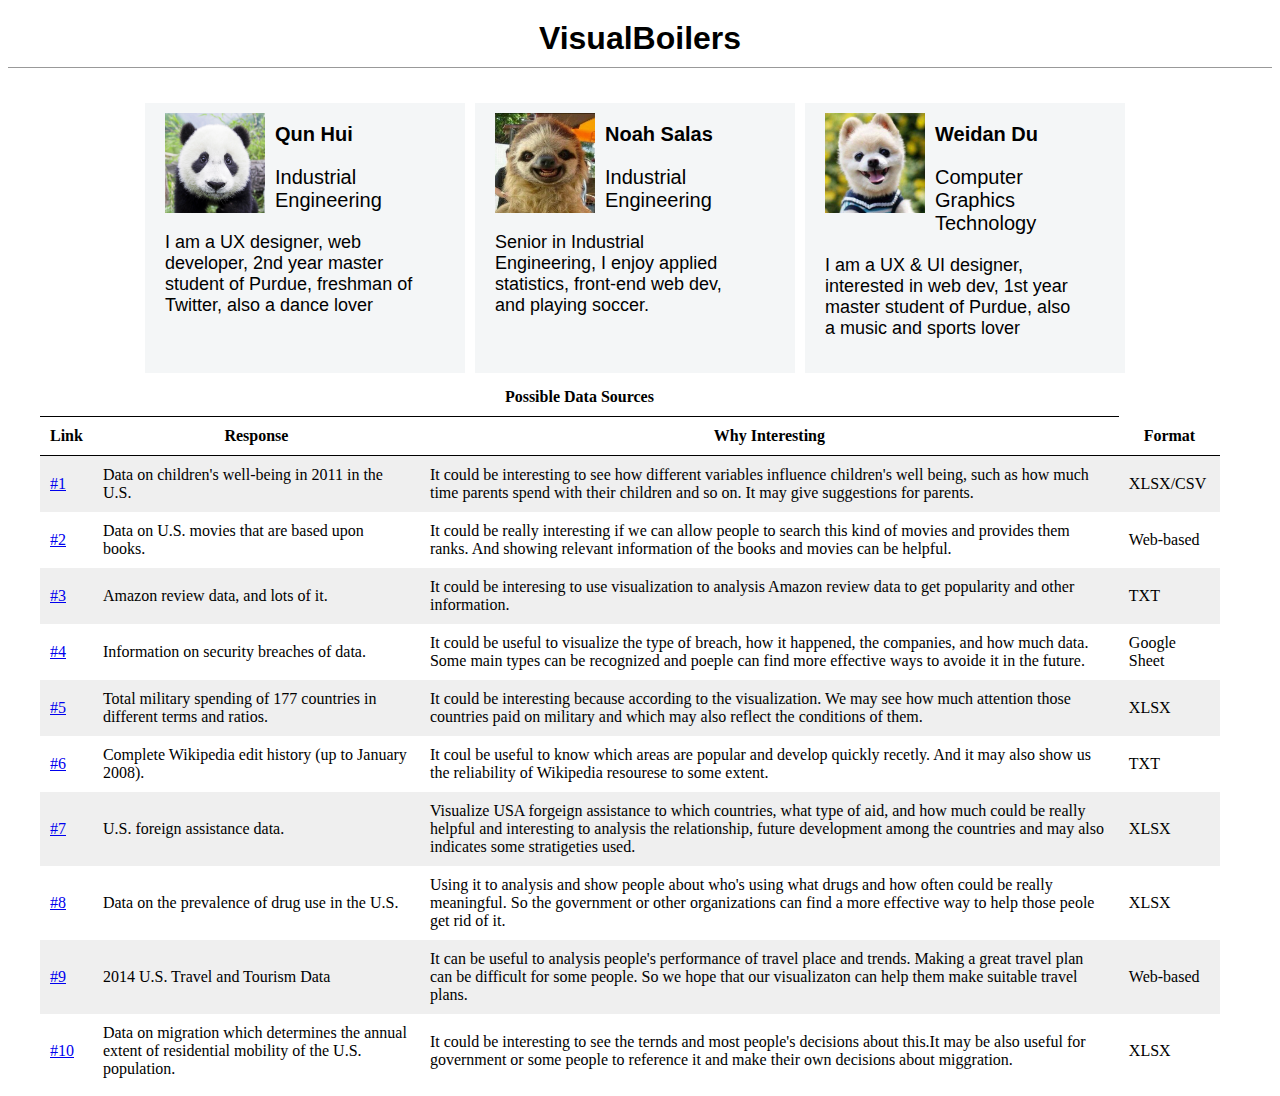
<file: index.html>
<!DOCYTYPE html>
<html> 
	<head>
		<link type="text/css" rel="stylesheet" href="style.css">
		<title>VisualBoilers Project Page</title>
	</head>


	<body>
		<div id="header">
			<h1>VisualBoilers</h1>
		</div>
		<div id="intro">
			<div class="members" id="Qun">
				<img class="photo" src="qun.png" alt="Qun's picture">
				<p class="name">Qun Hui</p>
				<p class="Major">Industrial Engineering</p>
				<p class="about">I am a UX designer, web developer, 2nd year master student of Purdue, freshman of Twitter, also a dance lover</p>
			</div>
			<div class="members" id="Noah">
				<img class="photo" src="noah.jpg" alt="Noah's picture">
				<p class="name">Noah Salas</p>
				<p class="Major">Industrial Engineering</p>
				<p class="about">Senior in Industrial Engineering, I enjoy applied statistics, front-end web dev, and playing soccer.</p>
			</div>
			</div>
			<div class="members" id="Weidan">
				<img class="photo" src="Vivian.png" alt="Weidan's picture">
			  <p class="name">Weidan Du</p>
				<p class="Major">Computer Graphics Technology</p>
				<p class="about">I am a UX & UI designer, interested in web dev, 1st year master student of Purdue, also a music and sports lover</p>
			</div>
			<div class="clear"></div>
		</div>
		
			<div>	
				<table>
					<thead>
						<tr>
							<th colspan="3">Possible Data Sources</th>
						</tr>
						<tr>
							<th>Link</th>
							<th>Response</th>
                            <th>Why Interesting</th>
							<th>Format</th>
						</tr>
					</thead>
						<tr>
							<td><a href="http://www.census.gov/hhes/socdemo/children/data/sipp.html">#1</a></td>
							<td> Data on children's well-being in 2011 in the U.S.</td>
                            <td> It could be interesting to see how different variables influence children's well being, such as how much time parents spend with their children and so on. It may give suggestions for parents.</td>
							<td>XLSX/CSV</td>
						</tr>
						<tr>
							<td><a href="http://www.mymcpl.org/cfapps/botb/movie.cfm">#2</a></td>
							<td>Data on U.S. movies that are based upon books.</td>
                            <td>It could be really interesting if we can allow people to search this kind of movies and provides them ranks. And showing relevant information of the books and movies can be helpful.  </td>
							<td>Web-based</td>
						</tr>
						<tr>
							<td><a href="https://snap.stanford.edu/data/web-Amazon.html">#3</a></td>
							<td>Amazon review data, and lots of it.</td>
                            <td>It could be interesing to use visualization to analysis Amazon review data to get popularity and other information. </td>
							<td>TXT</td>
						</tr>
						<tr>
							<td><a href="https://docs.google.com/spreadsheet/ccc?key=0Aqe2P9sYhZ2ndFpGb0pHeEdKVndwTHFyT3BHS0dLN1E#gid=1">#4</a></td>
							<td>Information on security breaches of data.</td>
                            <td> It could be useful to visualize the type of breach, how it happened, the companies, and how much data. Some main types can be recognized and poeple can find more effective ways to avoide it in the future.</td>
							<td>Google Sheet</td>
						</tr>
						<tr>
							<td><a href="http://www.sipri.org/research/armaments/milex/copy_of_faqs#2-is-military-expenditure">#5</a></td>
							<td>Total military spending of 177 countries in different terms and ratios.</td>
                            <td>It could be interesting because according to the visualization. We may see how much attention those countries paid on military and which may also reflect the conditions of them.</td>
							<td>XLSX</td>
						</tr>
						<tr>
							<td><a href="http://snap.stanford.edu/data/wiki-meta.html"a>#6</td>
							<td>Complete Wikipedia edit history (up to January 2008).</td>
                            <td>It coul be useful to know which areas are popular and develop quickly recetly. And it may also show us the reliability of Wikipedia resourese to some extent.  </td>
							<td>TXT</td>
						</tr>
						<tr>
							<td><a href="http://www.foreignassistance.gov/web/DataView.aspx">#7</a></td>
							<td>U.S. foreign assistance data.</td>
                            <td>Visualize USA forgeign assistance to which countries, what type of aid, and how much could be really helpful and interesting to analysis the relationship, future development among the countries and may also indicates some stratigeties used. </td>
                            <td>XLSX</td>
						</tr>
						<tr>
							<td><a href="http://www.icpsr.umich.edu/icpsrweb/ICPSR/studies/34933?q=&paging.rows=25&sortBy=10">#8</a></td>
							<td>Data on the prevalence of drug use in the U.S.</td>
                            <td>Using it to analysis and show people about who's using what drugs and how often could be really meaningful. So the government or other organizations can find a more effective way to help those peole get rid of it.</td>
							<td>XLSX<td>
						</tr>
						<tr>
							<td><a href="http://travel.trade.gov/outreachpages/inbound.general_information.inbound_overview.html">#9</a></td>
							<td>2014 U.S. Travel and Tourism Data</td>
                            <td>It can be useful to analysis people's performance of travel place and trends. Making a great travel plan can be difficult for some people. So we hope that our visualizaton can help them make suitable travel plans. </td>
							<td>Web-based</td>
						</tr>
						<tr>
							<td><a href="http://www.census.gov/hhes/migration/data/acs.html">#10</a></td>
							<td>Data on migration which determines the annual extent of residential mobility of the U.S. population.</td>
							<td>It could be interesting to see the ternds and most people's decisions about this.It may be also useful for government or some people to reference it and make their own decisions about miggration.</td>
                            <td>XLSX</td>
						</tr>
				</table>
			<div>

	</body>

</html>
</file>
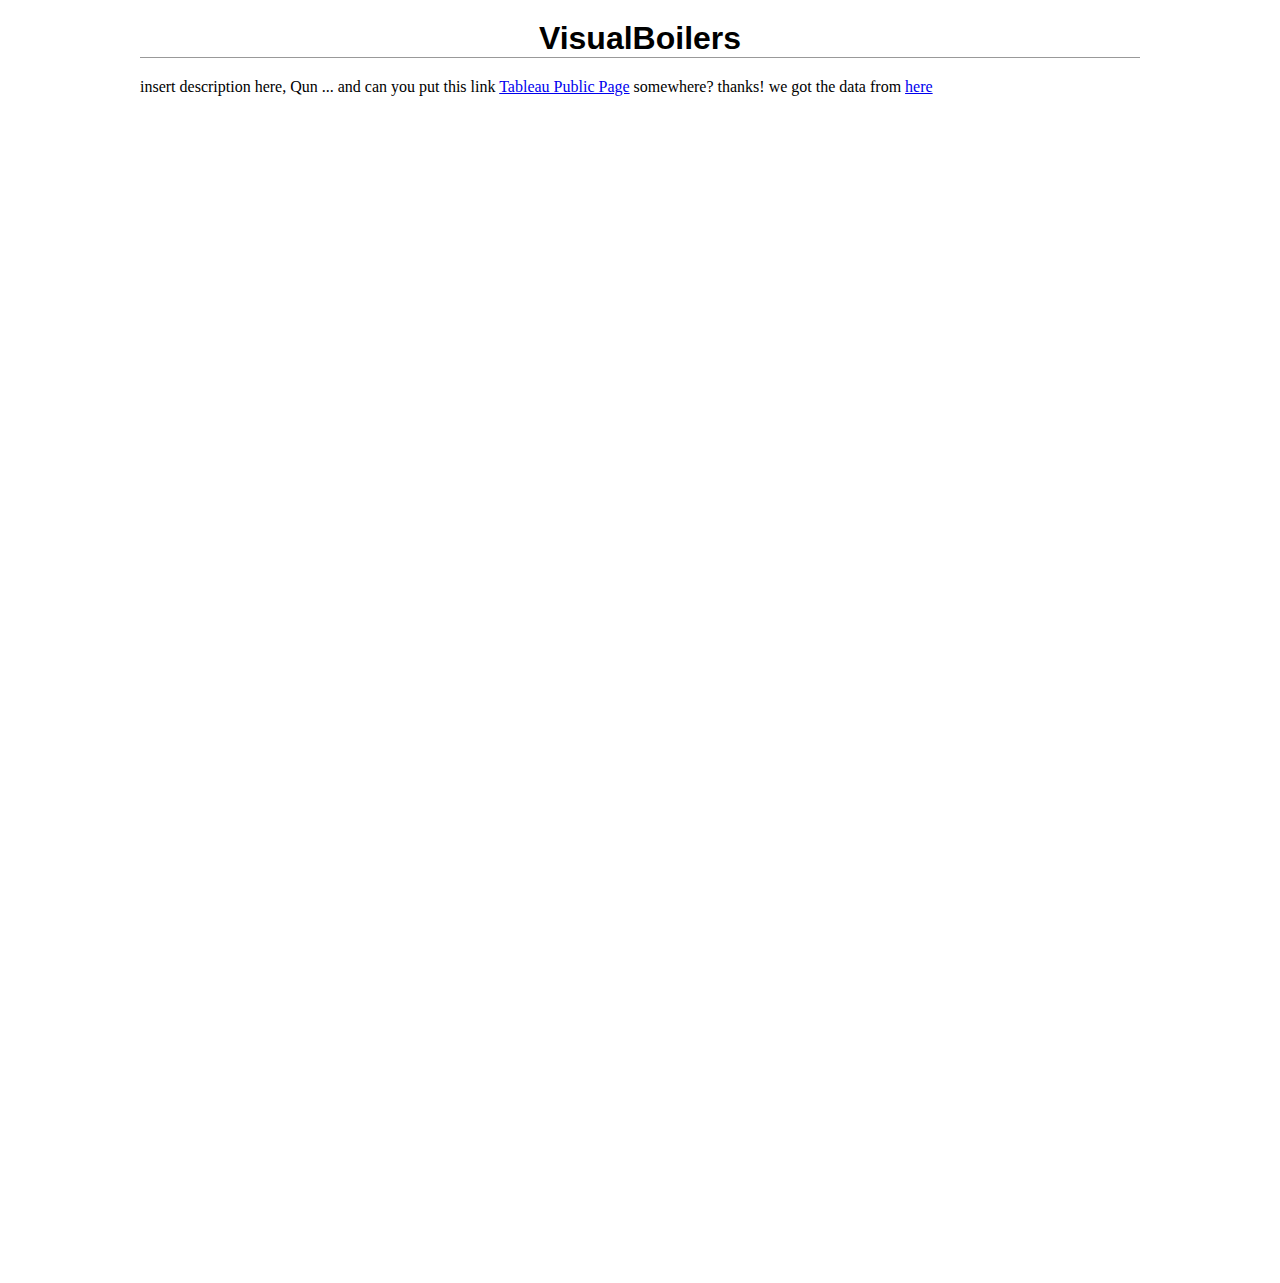
<file: HW3.html>
<!DOCTYPE html>
<html>
	<head>
		<link type="text/css" rel="stylesheet" href="HW3_stylesheet.css"/>
		<title>IE590 HW3</title>
	</head>
	<body>
		<h1> VisualBoilers</h1>
		<p>insert description here, Qun ...
		and can you put this link <a href="https://public.tableausoftware.com/profile/visual.boilers#!/">Tableau Public Page</a> somewhere? thanks!
		we got the data from <a href="http://www.mymcpl.org/cfapps/botb/movie.cfm">here</a>
		</p>
		<script type='text/javascript' src='https://public.tableausoftware.com/javascripts/api/viz_v1.js'></script>
		<div class='tableauPlaceholder' style='width: 854px; height: 1169px;'>
		<noscript><a href='#'>
		<img alt='IE590H W3 ' src='https:&#47;&#47;public.tableau.com&#47;static&#47;images&#47;mo&#47;movieBooks-haveatrybackup-&#47;IE590HW3&#47;1_rss.png' style='border: none' /></a>
		</noscript>
		<object class='tableauViz' width='854' height='1169' style='display:none;'><param name='host_url' value='https%3A%2F%2Fpublic.tableausoftware.com%2F' /> <param name='site_root' value='' /><param name='name' value='movieBooks-haveatrybackup-&#47;IE590HW3' /><param name='tabs' value='no' /><param name='toolbar' value='yes' /><param name='static_image' value='https:&#47;&#47;public.tableau.com&#47;static&#47;images&#47;mo&#47;movieBooks-haveatrybackup-&#47;IE590HW3&#47;1.png' /> <param name='animate_transition' value='yes' /><param name='display_static_image' value='yes' /><param name='display_spinner' value='yes' /><param name='display_overlay' value='yes' /><param name='display_count' value='yes' /><param name='showVizHome' value='no' />
		</object>
		</div>
	</body>
</html>
</file>
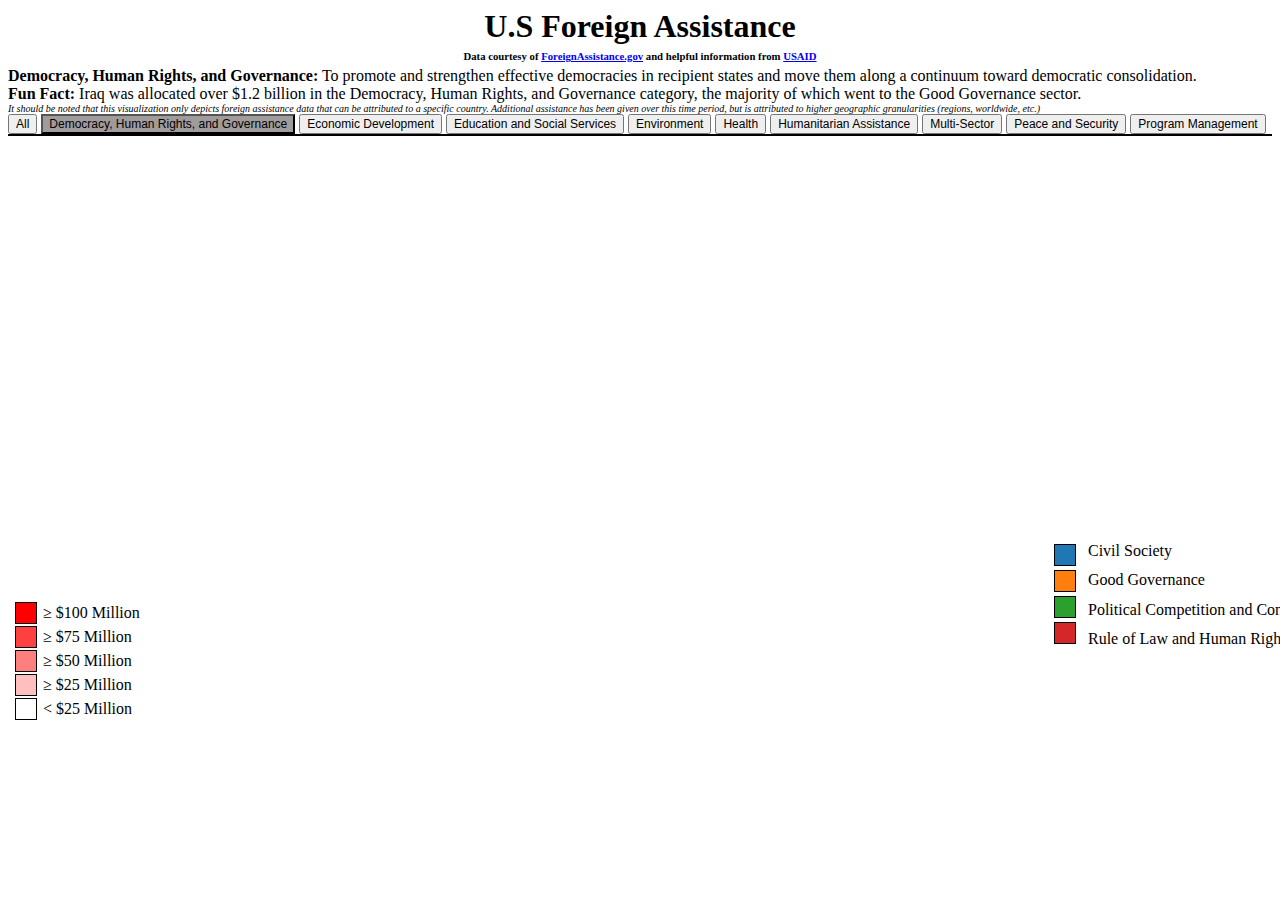
<file: Project/democracy.html>
<!DOCYTYPE html>
<style>
#leftWrapper {
    float:left;
    width: 25px;
    height: 120px;
	position:absolute;
	top:600px;
	left: 15px;
}
#l1 {
    background-color: rgba(255,0,0,1.0);
    width: 20px;
    height: 20px;
    margin-top: 2px;
    border: 1px solid black;
}
#l2 {
    background-color: rgba(255,0,0,.75);
    width: 20px;
    height: 20px;
    margin-top: 2px;
    border: 1px solid black;
}
#l3 {
    background-color: rgba(255,0,0,.5);
    width: 20px;
    height: 20px;
    margin-top: 2px;
    border: 1px solid black;
}
#l4 {
    background-color: rgba(255,0,0,.25);
    width: 20px;
    height: 20px;
    margin-top: 2px;
    border: 1px solid black;

}
#l5 {
    background-color: rgba(255,0,0,.0);
    width: 20px;
    height: 20px;
    margin-top: 2px;
    border: 1px solid black;
}


#rightAside {
    color: black;
    width: 170px;
    height: 120px;
    /*display: inline-block;*/
	position:absolute;
	top:600px;
    left: 40px;
}

td, tr {
    height: 22px;
}
table {
	height: 120px;
	width: 100%;
}
</style>

<html>
<h1>U.S Foreign Assistance</h1>
<h6>Data courtesy of <a href="http://foreignassistance.gov/web/DataView.aspx">ForeignAssistance.gov</a> and helpful information from <a href="http://foreignassistance.gov/web/DataView.aspx">USAID</a></h6>
<head>
  <link rel="stylesheet" type="text/css" href="theme.css">
  <link rel="stylesheet" type="text/css" href="legendstyle.css">
  <script src="map.js"></script><!-- creates worldmap -->
  <script src="http://d3js.org/d3.v3.min.js"></script>

<div id="fb-root"></div>
<script>(function(d, s, id) {
  var js, fjs = d.getElementsByTagName(s)[0];
  if (d.getElementById(id)) return;
  js = d.createElement(s); js.id = id;
  js.src = "//connect.facebook.net/en_US/sdk.js#xfbml=1&version=v2.3";
  fjs.parentNode.insertBefore(js, fjs);
}(document, 'script', 'facebook-jssdk'));</script>

<script>
  (function(i,s,o,g,r,a,m){i['GoogleAnalyticsObject']=r;i[r]=i[r]||function(){
  (i[r].q=i[r].q||[]).push(arguments)},i[r].l=1*new Date();a=s.createElement(o),
  m=s.getElementsByTagName(o)[0];a.async=1;a.src=g;m.parentNode.insertBefore(a,m)
  })(window,document,'script','//www.google-analytics.com/analytics.js','ga');

  ga('create', 'UA-61660015-1', 'auto');
  ga('send', 'pageview');
</script>

</head>

<body>
<p><b>Democracy, Human Rights, and Governance:</b> To promote and strengthen effective democracies in recipient states and move them along a continuum toward democratic consolidation.</p>
<p><b>Fun Fact:</b> Iraq was allocated over $1.2 billion in the Democracy, Human Rights, and Governance category, the majority of which went to the Good Governance sector.</p>
<p id="source"><em>It should be noted that this visualization only depicts foreign assistance data that can be attributed to a specific country. Additional assistance has been given over this time period, but is attributed to higher geographic granularities (regions, worldwide, etc.)</em></p>
 <input type="button" style="font-size: 12" value="All" onclick="location.href='http://visualboilers.github.io/Project/project.html';">
 <input type="button" style="font-size: 12; background-color:#a19c9c" value="Democracy, Human Rights, and Governance" onclick="location.href='http://visualboilers.github.io/Project/democracy.html';">
 <input type="button" style="font-size: 12" value="Economic Development" onclick="location.href='http://visualboilers.github.io/Project/economic.html';">
 <input type="button" style="font-size: 12" value="Education and Social Services" onclick="location.href='http://visualboilers.github.io/Project/education.html';">
 <input type="button" style="font-size: 12" value="Environment" onclick="location.href='http://visualboilers.github.io/Project/environment.html';">
 <input type="button" style="font-size: 12" value="Health" onclick="location.href='http://visualboilers.github.io/Project/health.html';">
 <input type="button" style="font-size: 12" value="Humanitarian Assistance" onclick="location.href='http://visualboilers.github.io/Project/humanitarian.html';">
 <input type="button" style="font-size: 12" value="Multi-Sector" onclick="location.href='http://visualboilers.github.io/Project/multi.html';">
 <input type="button" style="font-size: 12" value="Peace and Security" onclick="location.href='http://visualboilers.github.io/Project/peace.html';">
 <input type="button" style="font-size: 12" value="Program Management" onclick="location.href='http://visualboilers.github.io/Project/program.html';">

<svg width="1020" height="680" id="countrysvg"></svg> <!-- svg to hold the map. -->
<div id= "info" width="500" height = "500" float = left></div>
<div id="legend">
	<div id="leftWrapper">
	   <div id="l1"></div>
	   <div id="l2"></div>
	   <div id="l3"></div>
	   <div id="l4"></div>
	   <div id="l5"></div>
	</div>
	<div id="rightAside">
		<table>
		  <tr>
			<td>≥ $100 Million</td>
		  </tr>
			<tr>
			<td>≥ $75 Million</td>
		  </tr>
			<tr>
			<td>≥ $50 Million</td>
		  </tr>
		  <tr>
			<td>≥ $25 Million</td>
		  </tr>
		  <tr>
			<td>< $25 Million</td>
		  </tr>
		</table>
	</div>
</div>

<div class="plegend">
	<div class="pleftWrapper">
	   <div class="p1"></div>
	   <div class="p2"></div>
	   <div class="p3"></div>
	   <div class="p4"></div>
	</div>
	<div class="prightAside">
		<table>
		  <tr>
			<td>Civil Society</td>
		  </tr>
			<tr>
			<td>Good Governance</td>
		  </tr>
			<tr>
			<td>Political Competition and Consensus-Building</td>
		  </tr>
		  <tr>
			<td>Rule of Law and Human Rights</td>
		  </tr>
		</table>
	</div>
</div>
<div id="fb" style="clear: both; width: 600px; margin: 0pt auto;">

<div id="fb" style="clear: both; width: 600px; margin: 0pt auto;">

<div class="fb-comments" data-href="http://visualboilers.github.io/Project/project.html" data-width="600" data-numposts="5" data-colorscheme="light"></div>
</div>

</body>
<script src="democracy.js"></script>
</html>
</file>
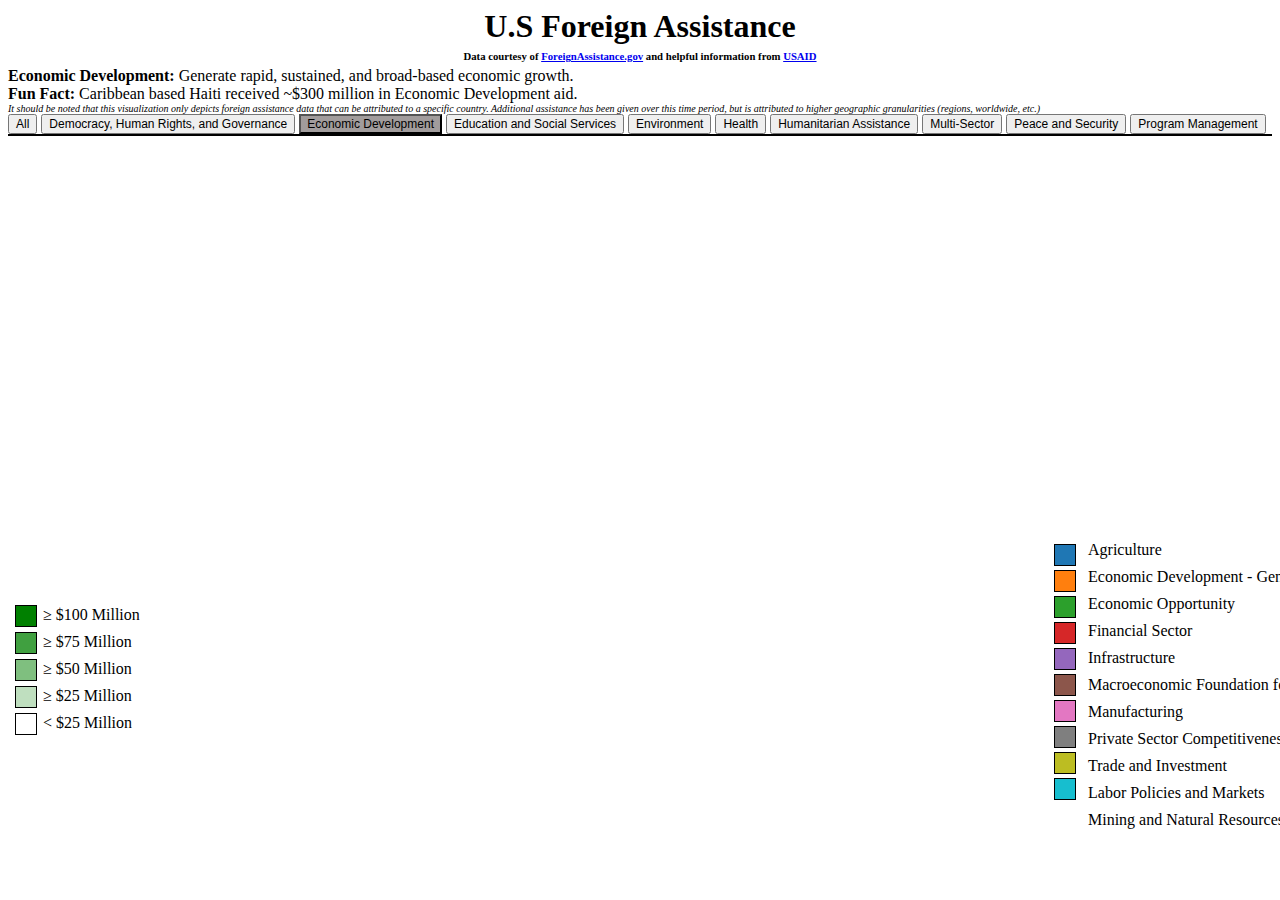
<file: Project/economic.html>
<!DOCYTYPE html>
<style>
#leftWrapper {
    float:left;
    width: 25px;
    height: 120px;
	position:absolute;
	top:600px;
	left: 15px;
}
#l1 {
    background-color: rgba(0,128,0,1.0);
    width: 20px;
    height: 20px;
    margin-top: 5px;
    border: 1px solid black;
}
#l2 {
    background-color: rgba(0,128,0,.75);
    width: 20px;
    height: 20px;
    margin-top: 5px;
    border: 1px solid black;
}
#l3 {
    background-color: rgba(0,128,0,.5);
    width: 20px;
    height: 20px;
    margin-top: 5px;
    border: 1px solid black;
}
#l4 {
    background-color: rgba(0,128,0,.25);
    width: 20px;
    height: 20px;
    margin-top: 5px;
    border: 1px solid black;

}
#l5 {
    background-color: rgba(0,128,0,.0);
    width: 20px;
    height: 20px;
    margin-top: 5px;
    border: 1px solid black;
}


#rightAside {
    color: black;
    width: 170px;
    height: 120px;
    /*display: inline-block;*/
	position:absolute;
	top:600px;
    left: 40px;
}

td, tr {
    height: 25px;
}
table {
	height: 120px;
	width: 100%;
}
</style>

<html>
<h1>U.S Foreign Assistance</h1>
<h6>Data courtesy of <a href="http://foreignassistance.gov/web/DataView.aspx">ForeignAssistance.gov</a> and helpful information from <a href="http://foreignassistance.gov/web/DataView.aspx">USAID</a></h6>
<head>
  <link rel="stylesheet" type="text/css" href="theme.css">
  <link rel="stylesheet" type="text/css" href="legendstyle.css">
  <script src="map.js"></script><!-- creates worldmap -->
  <script src="http://d3js.org/d3.v3.min.js"></script>

<div id="fb-root"></div>
<script>(function(d, s, id) {
  var js, fjs = d.getElementsByTagName(s)[0];
  if (d.getElementById(id)) return;
  js = d.createElement(s); js.id = id;
  js.src = "//connect.facebook.net/en_US/sdk.js#xfbml=1&version=v2.3";
  fjs.parentNode.insertBefore(js, fjs);
}(document, 'script', 'facebook-jssdk'));</script>

<script>
  (function(i,s,o,g,r,a,m){i['GoogleAnalyticsObject']=r;i[r]=i[r]||function(){
  (i[r].q=i[r].q||[]).push(arguments)},i[r].l=1*new Date();a=s.createElement(o),
  m=s.getElementsByTagName(o)[0];a.async=1;a.src=g;m.parentNode.insertBefore(a,m)
  })(window,document,'script','//www.google-analytics.com/analytics.js','ga');

  ga('create', 'UA-61660015-1', 'auto');
  ga('send', 'pageview');
</script>

</head>

<body>
<p><b>Economic Development:</b> Generate rapid, sustained, and broad-based economic growth.</p>
<p><b>Fun Fact:</b> Caribbean based Haiti received ~$300 million in Economic Development aid. </p>
<p id="source"><em>It should be noted that this visualization only depicts foreign assistance data that can be attributed to a specific country. Additional assistance has been given over this time period, but is attributed to higher geographic granularities (regions, worldwide, etc.)</em></p>
 <input type="button" style="font-size: 12" value="All" onclick="location.href='http://visualboilers.github.io/Project/project.html';">
 <input type="button" style="font-size: 12" value="Democracy, Human Rights, and Governance" onclick="location.href='http://visualboilers.github.io/Project/democracy.html';">
 <input type="button" style="font-size: 12; background-color:#a19c9c" value="Economic Development" onclick="location.href='http://visualboilers.github.io/Project/economic.html';">
 <input type="button" style="font-size: 12" value="Education and Social Services" onclick="location.href='http://visualboilers.github.io/Project/education.html';">
 <input type="button" style="font-size: 12" value="Environment" onclick="location.href='http://visualboilers.github.io/Project/environment.html';">
 <input type="button" style="font-size: 12" value="Health" onclick="location.href='http://visualboilers.github.io/Project/health.html';">
 <input type="button" style="font-size: 12" value="Humanitarian Assistance" onclick="location.href='http://visualboilers.github.io/Project/humanitarian.html';">
 <input type="button" style="font-size: 12" value="Multi-Sector" onclick="location.href='http://visualboilers.github.io/Project/multi.html';">
 <input type="button" style="font-size: 12" value="Peace and Security" onclick="location.href='http://visualboilers.github.io/Project/peace.html';">
 <input type="button" style="font-size: 12" value="Program Management" onclick="location.href='http://visualboilers.github.io/Project/program.html';">

<svg width="1020" height="680" id="countrysvg"></svg> <!-- svg to hold the map. -->

<div id= "info" width="500" height = "500" float = left></div>
<div id="legend">
	<div id="leftWrapper">
	   <div id="l1"></div>
	   <div id="l2"></div>
	   <div id="l3"></div>
	   <div id="l4"></div>
	   <div id="l5"></div>
	</div>
	<div id="rightAside">
		<table>
		  <tr>
			<td>≥ $100 Million</td>
		  </tr>
			<tr>
			<td>≥ $75 Million</td>
		  </tr>
			<tr>
			<td>≥ $50 Million</td>
		  </tr>
		  <tr>
			<td>≥ $25 Million</td>
		  </tr>
		  <tr>
			<td>< $25 Million</td>
		  </tr>
		</table>
	</div>
</div>
<div class="plegend">
	<div class="pleftWrapper">
	   <div class="p1"></div>
	   <div class="p2"></div>
	   <div class="p3"></div>
	   <div class="p4"></div>
     <div class="p5"></div>
     <div class="p6"></div>
     <div class="p7"></div>
     <div class="p8"></div>
     <div class="p9"></div>
     <div class="p10"></div>
     <div class="p11"></div>
	</div>
	<div class="prightAside">
		<table>
		  <tr>
			<td>Agriculture</td>
		  </tr>
      <tr>
      <td>Economic Development - General</td>
      </tr>
			<tr>
			<td>Economic Opportunity</td>
		  </tr>
			<tr>
			<td>Financial Sector</td>
		  </tr>
		  <tr>
			<td>Infrastructure</td>
		  </tr>
      <tr>
      <td>Macroeconomic Foundation for Growth</td>
      </tr>
      <tr>
      <td>Manufacturing</td>
      </tr>
      <tr>
      <td>Private Sector Competitiveness</td>
      </tr>
      <tr>
      <td>Trade and Investment</td>
      </tr>
      <tr>
      <td>Labor Policies and Markets</td>
      </tr>
      <tr>
      <td>Mining and Natural Resources</td>
      </tr>
		</table>
	</div>
</div>
<div id="fb" style="clear: both; width: 600px; margin: 0pt auto;">
<div class="fb-comments" data-href="http://visualboilers.github.io/Project/project.html" data-width="600" data-numposts="5" data-colorscheme="light"></div>
</div>

</body>
<script src="economic.js"></script>
</html>
</file>
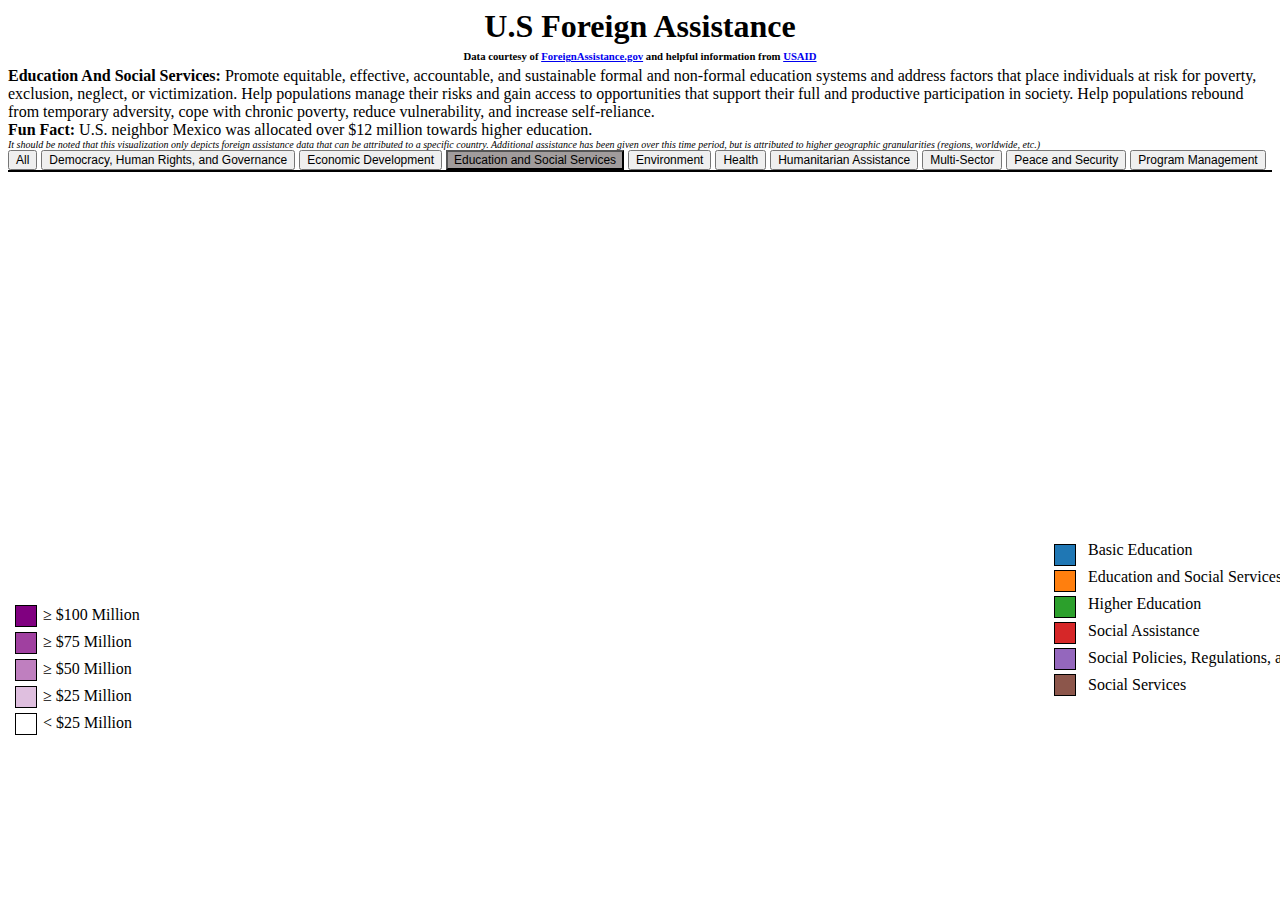
<file: Project/education.html>
<!DOCYTYPE html>
<style>
#leftWrapper {
    float:left;
    width: 25px;
    height: 120px;
	position:absolute;
	top:600px;
	left: 15px;
}
#l1 {
    background-color: rgba(128, 0, 128,1.0);
    width: 20px;
    height: 20px;
    margin-top: 5px;
    border: 1px solid black;
}
#l2 {
    background-color: rgba(128, 0, 128,.75);
    width: 20px;
    height: 20px;
    margin-top: 5px;
    border: 1px solid black;
}
#l3 {
    background-color: rgba(128, 0, 128,.5);
    width: 20px;
    height: 20px;
    margin-top: 5px;
    border: 1px solid black;
}
#l4 {
    background-color: rgba(128, 0, 128,.25);
    width: 20px;
    height: 20px;
    margin-top: 5px;
    border: 1px solid black;

}
#l5 {
    background-color: rgba(128, 0, 128,.0);
    width: 20px;
    height: 20px;
    margin-top: 5px;
    border: 1px solid black;
}


#rightAside {
    color: black;
    width: 170px;
    height: 120px;
    /*display: inline-block;*/
	position:absolute;
	top:600px;
    left: 40px;
}

td, tr {
    height: 25px;
}
table {
	height: 120px;
	width: 100%;
}
</style>
<html>
<h1>U.S Foreign Assistance</h1>
<h6>Data courtesy of <a href="http://foreignassistance.gov/web/DataView.aspx">ForeignAssistance.gov</a> and helpful information from <a href="http://foreignassistance.gov/web/DataView.aspx">USAID</a></h6>
<head>
  <link rel="stylesheet" type="text/css" href="theme.css">
  <link rel="stylesheet" type="text/css" href="legendstyle.css">
  <script src="map.js"></script><!-- creates worldmap -->
  <script src="http://d3js.org/d3.v3.min.js"></script>

<div id="fb-root"></div>
<script>(function(d, s, id) {
  var js, fjs = d.getElementsByTagName(s)[0];
  if (d.getElementById(id)) return;
  js = d.createElement(s); js.id = id;
  js.src = "//connect.facebook.net/en_US/sdk.js#xfbml=1&version=v2.3";
  fjs.parentNode.insertBefore(js, fjs);
}(document, 'script', 'facebook-jssdk'));</script>

<script>
  (function(i,s,o,g,r,a,m){i['GoogleAnalyticsObject']=r;i[r]=i[r]||function(){
  (i[r].q=i[r].q||[]).push(arguments)},i[r].l=1*new Date();a=s.createElement(o),
  m=s.getElementsByTagName(o)[0];a.async=1;a.src=g;m.parentNode.insertBefore(a,m)
  })(window,document,'script','//www.google-analytics.com/analytics.js','ga');

  ga('create', 'UA-61660015-1', 'auto');
  ga('send', 'pageview');
</script>

</head>

<body>
<p><b>Education And Social Services:</b> Promote equitable, effective, accountable, and sustainable formal and non-formal education systems and address factors that place individuals at risk for poverty, exclusion, neglect, or victimization. Help populations manage their risks and gain access to opportunities that support their full and productive participation in society. Help populations rebound from temporary adversity, cope with chronic poverty, reduce vulnerability, and increase self-reliance.</p>
<p><b>Fun Fact:</b> U.S. neighbor Mexico was allocated over $12 million towards higher education.</p>
<p id="source"><em>It should be noted that this visualization only depicts foreign assistance data that can be attributed to a specific country. Additional assistance has been given over this time period, but is attributed to higher geographic granularities (regions, worldwide, etc.)</em></p>
 <input type="button" style="font-size: 12" value="All" onclick="location.href='http://visualboilers.github.io/Project/project.html';">
 <input type="button" style="font-size: 12" value="Democracy, Human Rights, and Governance" onclick="location.href='http://visualboilers.github.io/Project/democracy.html';">
 <input type="button" style="font-size: 12" value="Economic Development" onclick="location.href='http://visualboilers.github.io/Project/economic.html';">
 <input type="button" style="font-size: 12; background-color:#a19c9c" value="Education and Social Services" onclick="location.href='http://visualboilers.github.io/Project/education.html';">
 <input type="button" style="font-size: 12" value="Environment" onclick="location.href='http://visualboilers.github.io/Project/environment.html';">
 <input type="button" style="font-size: 12" value="Health" onclick="location.href='http://visualboilers.github.io/Project/health.html';">
 <input type="button" style="font-size: 12" value="Humanitarian Assistance" onclick="location.href='http://visualboilers.github.io/Project/humanitarian.html';">
 <input type="button" style="font-size: 12" value="Multi-Sector" onclick="location.href='http://visualboilers.github.io/Project/multi.html';">
 <input type="button" style="font-size: 12" value="Peace and Security" onclick="location.href='http://visualboilers.github.io/Project/peace.html';">
 <input type="button" style="font-size: 12" value="Program Management" onclick="location.href='http://visualboilers.github.io/Project/program.html';">

<svg width="1020" height="680" id="countrysvg"></svg> <!-- svg to hold the map. -->

<div id= "info" width="500" height = "500" float = left></div>
<div id="legend">
	<div id="leftWrapper">
	   <div id="l1"></div>
	   <div id="l2"></div>
	   <div id="l3"></div>
	   <div id="l4"></div>
	   <div id="l5"></div>
	</div>
	<div id="rightAside">
		<table>
		  <tr>
			<td>≥ $100 Million</td>
		  </tr>
			<tr>
			<td>≥ $75 Million</td>
		  </tr>
			<tr>
			<td>≥ $50 Million</td>
		  </tr>
		  <tr>
			<td>≥ $25 Million</td>
		  </tr>
		  <tr>
			<td>< $25 Million</td>
		  </tr>
		</table>
	</div>
</div>
<div class="plegend">
	<div class="pleftWrapper">
	   <div class="p1"></div>
	   <div class="p2"></div>
	   <div class="p3"></div>
	   <div class="p4"></div>
     <div class="p5"></div>
     <div class="p6"></div>
	</div>
	<div class="prightAside">
		<table>
		  <tr>
			<td>Basic Education</td>
		  </tr>
			<tr>
			<td>Education and Social Services - General</td>
		  </tr>
			<tr>
			<td>Higher Education</td>
		  </tr>
		  <tr>
			<td>Social Assistance</td>
		  </tr>
      <tr>
      <td>Social Policies, Regulations, and Systems</td>
      </tr>
      <tr>
      <td>Social Services</td>
      </tr>
		</table>
	</div>
</div>
<div id="fb" style="clear: both; width: 600px; margin: 0pt auto;">
<div class="fb-comments" data-href="http://visualboilers.github.io/Project/project.html" data-width="600" data-numposts="5" data-colorscheme="light"></div>
</div>

</body>
<script src="education.js"></script>
</html>
</file>
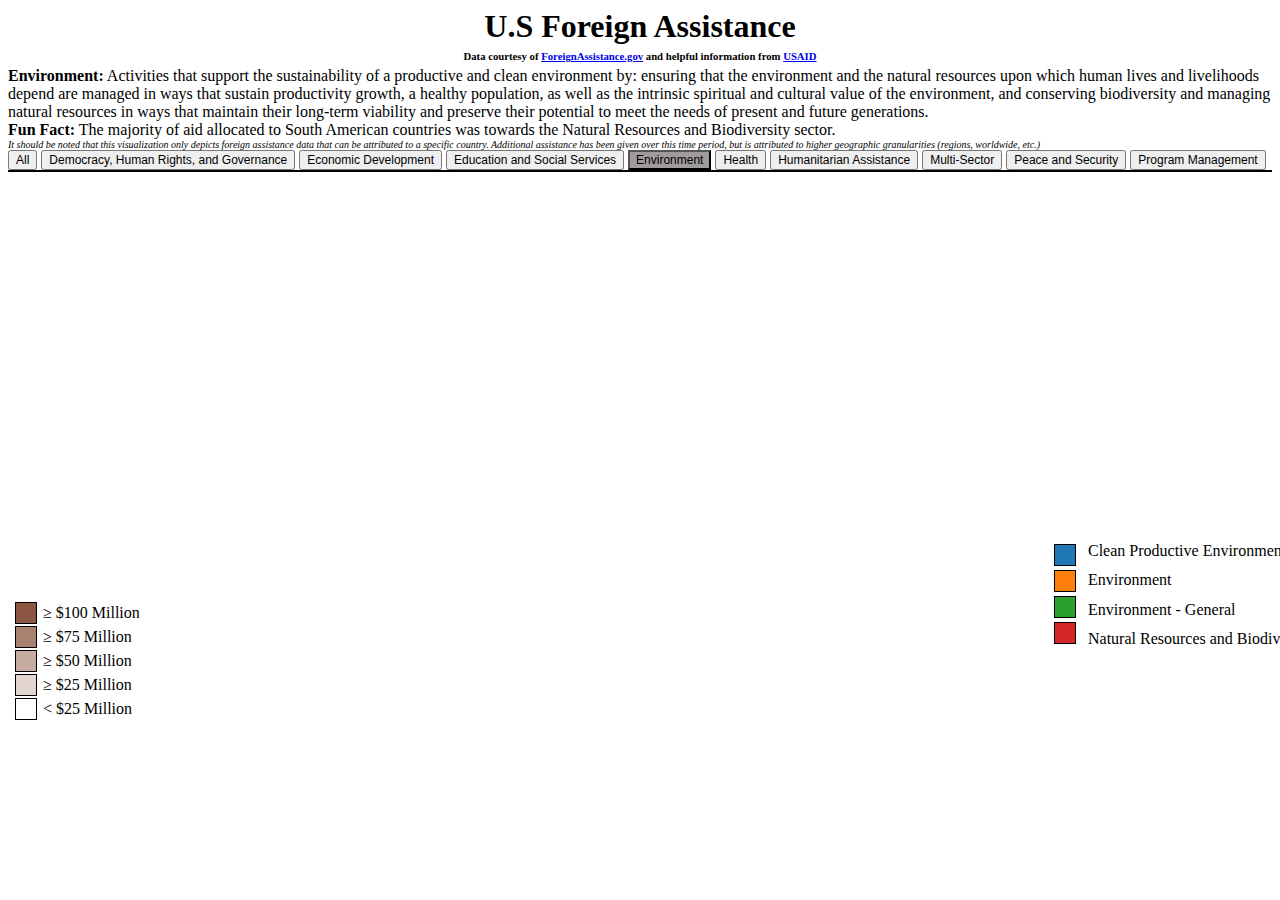
<file: Project/environment.html>
<!DOCYTYPE html>
<style>
#leftWrapper {
    float:left;
    width: 25px;
    height: 120px;
	position:absolute;
	top:600px;
	left: 15px;
}
#l1 {
    background-color: rgba(139, 87, 66,1.0);
    width: 20px;
    height: 20px;
    margin-top: 2px;
    border: 1px solid black;
}
#l2 {
    background-color: rgba(139, 87, 66,.75);
    width: 20px;
    height: 20px;
    margin-top: 2px;
    border: 1px solid black;
}
#l3 {
    background-color: rgba(139, 87, 66,.5);
    width: 20px;
    height: 20px;
    margin-top: 2px;
    border: 1px solid black;
}
#l4 {
    background-color: rgba(139, 87, 66,.25);
    width: 20px;
    height: 20px;
    margin-top: 2px;
    border: 1px solid black;

}
#l5 {
    background-color: rgba(139, 87, 66,.0);
    width: 20px;
    height: 20px;
    margin-top: 2px;
    border: 1px solid black;
}


#rightAside {
    color: black;
    width: 170px;
    height: 120px;
    /*display: inline-block;*/
	position:absolute;
	top:600px;
    left: 40px;
}

td, tr {
    height: 22px;
}
table {
	height: 120px;
	width: 100%;
}
</style>
<html>
<h1>U.S Foreign Assistance</h1>
<h6>Data courtesy of <a href="http://foreignassistance.gov/web/DataView.aspx">ForeignAssistance.gov</a> and helpful information from <a href="http://foreignassistance.gov/web/DataView.aspx">USAID</a></h6>
<head>
  <link rel="stylesheet" type="text/css" href="theme.css">
  <link rel="stylesheet" type="text/css" href="legendstyle.css">
  <script src="map.js"></script><!-- creates worldmap -->
  <script src="http://d3js.org/d3.v3.min.js"></script>

<div id="fb-root"></div>
<script>(function(d, s, id) {
  var js, fjs = d.getElementsByTagName(s)[0];
  if (d.getElementById(id)) return;
  js = d.createElement(s); js.id = id;
  js.src = "//connect.facebook.net/en_US/sdk.js#xfbml=1&version=v2.3";
  fjs.parentNode.insertBefore(js, fjs);
}(document, 'script', 'facebook-jssdk'));</script>

<script>
  (function(i,s,o,g,r,a,m){i['GoogleAnalyticsObject']=r;i[r]=i[r]||function(){
  (i[r].q=i[r].q||[]).push(arguments)},i[r].l=1*new Date();a=s.createElement(o),
  m=s.getElementsByTagName(o)[0];a.async=1;a.src=g;m.parentNode.insertBefore(a,m)
  })(window,document,'script','//www.google-analytics.com/analytics.js','ga');

  ga('create', 'UA-61660015-1', 'auto');
  ga('send', 'pageview');
</script>

</head>

<body>
<p><b>Environment:</b> Activities that support the sustainability of a productive and clean environment by: ensuring that the environment and the natural resources upon which human lives and livelihoods depend are managed in ways that sustain productivity growth, a healthy population, as well as the intrinsic spiritual and cultural value of the environment, and conserving biodiversity and managing natural resources in ways that maintain their long-term viability and preserve their potential to meet the needs of present and future generations.</p>
<p><b>Fun Fact:</b> The majority of aid allocated to South American countries was towards the Natural Resources and Biodiversity sector.</p>
<p id="source"><em>It should be noted that this visualization only depicts foreign assistance data that can be attributed to a specific country. Additional assistance has been given over this time period, but is attributed to higher geographic granularities (regions, worldwide, etc.)</em></p>
 <input type="button" style="font-size: 12" value="All" onclick="location.href='http://visualboilers.github.io/Project/project.html';">
 <input type="button" style="font-size: 12" value="Democracy, Human Rights, and Governance" onclick="location.href='http://visualboilers.github.io/Project/democracy.html';">
 <input type="button" style="font-size: 12" value="Economic Development" onclick="location.href='http://visualboilers.github.io/Project/economic.html';">
 <input type="button" style="font-size: 12" value="Education and Social Services" onclick="location.href='http://visualboilers.github.io/Project/education.html';">
 <input type="button" style="font-size: 12; background-color:#a19c9c" value="Environment" onclick="location.href='http://visualboilers.github.io/Project/environment.html';">
 <input type="button" style="font-size: 12" value="Health" onclick="location.href='http://visualboilers.github.io/Project/health.html';">
 <input type="button" style="font-size: 12" value="Humanitarian Assistance" onclick="location.href='http://visualboilers.github.io/Project/humanitarian.html';">
 <input type="button" style="font-size: 12" value="Multi-Sector" onclick="location.href='http://visualboilers.github.io/Project/multi.html';">
 <input type="button" style="font-size: 12" value="Peace and Security" onclick="location.href='http://visualboilers.github.io/Project/peace.html';">
 <input type="button" style="font-size: 12" value="Program Management" onclick="location.href='http://visualboilers.github.io/Project/program.html';">

<svg width="1020" height="680" id="countrysvg"></svg> <!-- svg to hold the map. -->

<div id= "info" width="500" height = "500" float = left></div>
<div id="legend">
	<div id="leftWrapper">
	   <div id="l1"></div>
	   <div id="l2"></div>
	   <div id="l3"></div>
	   <div id="l4"></div>
	   <div id="l5"></div>
	</div>
	<div id="rightAside">
		<table>
		  <tr>
			<td>≥ $100 Million</td>
		  </tr>
			<tr>
			<td>≥ $75 Million</td>
		  </tr>
			<tr>
			<td>≥ $50 Million</td>
		  </tr>
		  <tr>
			<td>≥ $25 Million</td>
		  </tr>
		  <tr>
			<td>< $25 Million</td>
		  </tr>
		</table>
	</div>
</div>
<div class="plegend">
	<div class="pleftWrapper">
	   <div class="p1"></div>
	   <div class="p2"></div>
	   <div class="p3"></div>
     <div class="p4"></div>
	</div>
	<div class="prightAside">
		<table>
		  <tr>
			<td>Clean Productive Environment</td>
		  </tr>
			<tr>
			<td>Environment</td>
		  </tr>
			<tr>
			<td>Environment - General</td>
		  </tr>
      <tr>
      <td>Natural Resources and Biodiversity</td>
      </tr>
		</table>
	</div>
</div>

<div id="fb" style="clear: both; width: 600px; margin: 0pt auto;">
<div class="fb-comments" data-href="http://visualboilers.github.io/Project/project.html" data-width="600" data-numposts="5" data-colorscheme="light"></div>
</div>

</body>
<script src="environment.js"></script>
</html>
</file>
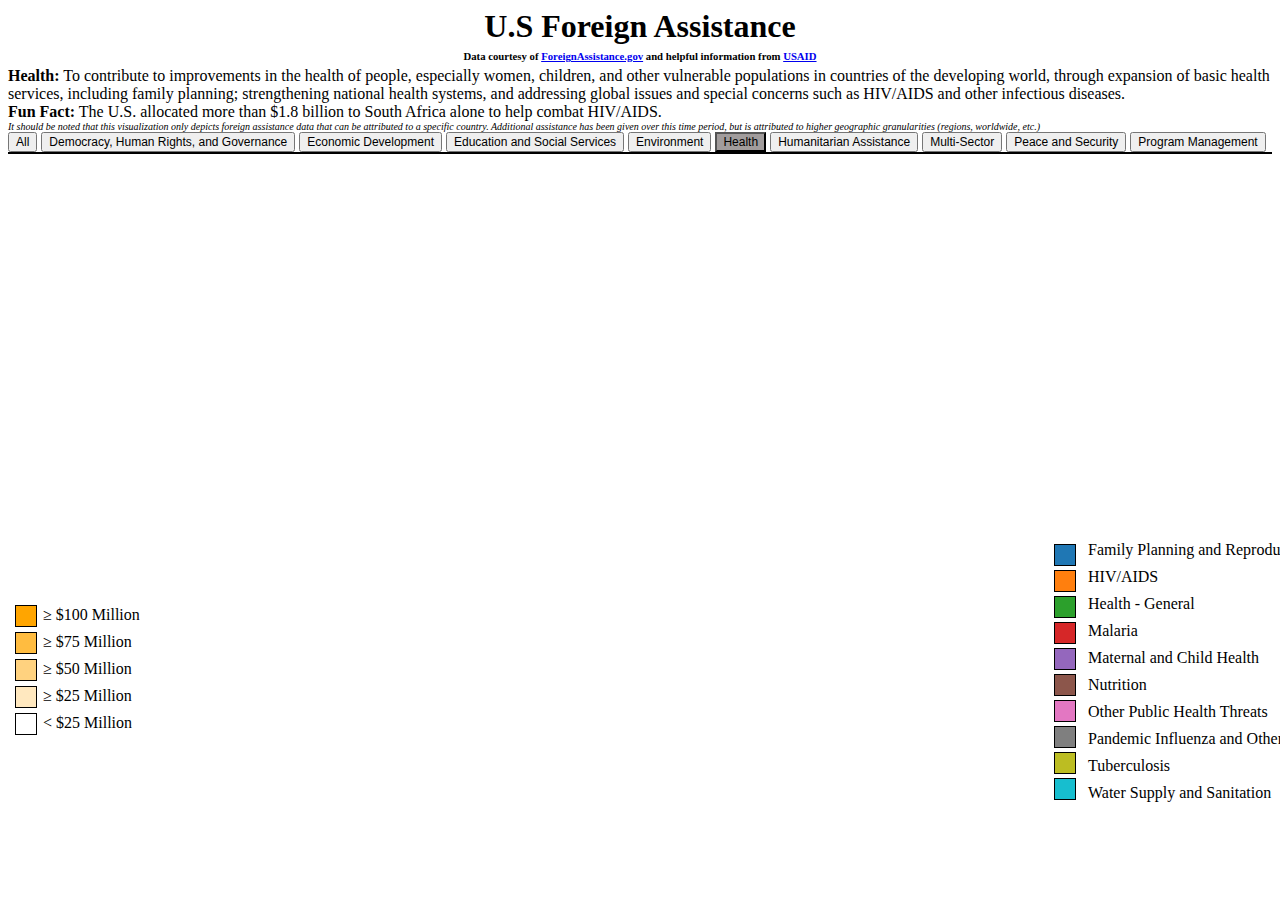
<file: Project/health.html>
<!DOCYTYPE html>
<style>
#leftWrapper {
    float:left;
    width: 25px;
    height: 120px;
	position:absolute;
	top:600px;
	left: 15px;
}
#l1 {
    background-color: rgba(255, 165, 0,1.0);
    width: 20px;
    height: 20px;
    margin-top: 5px;
    border: 1px solid black;
}
#l2 {
    background-color: rgba(255, 165, 0,.75);
    width: 20px;
    height: 20px;
    margin-top: 5px;
    border: 1px solid black;
}
#l3 {
    background-color: rgba(255, 165, 0,.5);
    width: 20px;
    height: 20px;
    margin-top: 5px;
    border: 1px solid black;
}
#l4 {
    background-color: rgba(255, 165, 0,.25);
    width: 20px;
    height: 20px;
    margin-top: 5px;
    border: 1px solid black;

}
#l5 {
    background-color: rgba(255, 165, 0,.0);
    width: 20px;
    height: 20px;
    margin-top: 5px;
    border: 1px solid black;
}


#rightAside {
    color: black;
    width: 170px;
    height: 120px;
    /*display: inline-block;*/
	position:absolute;
	top:600px;
    left: 40px;
}

td, tr {
    height: 25px;
}
table {
	height: 120px;
	width: 100%;
}
</style>
<html>
<h1>U.S Foreign Assistance</h1>
<h6>Data courtesy of <a href="http://foreignassistance.gov/web/DataView.aspx">ForeignAssistance.gov</a> and helpful information from <a href="http://foreignassistance.gov/web/DataView.aspx">USAID</a></h6>
<head>
  <link rel="stylesheet" type="text/css" href="theme.css">
  <link rel="stylesheet" type="text/css" href="legendstyle.css">
  <script src="map.js"></script><!-- creates worldmap -->
  <script src="http://d3js.org/d3.v3.min.js"></script>

<div id="fb-root"></div>
<script>(function(d, s, id) {
  var js, fjs = d.getElementsByTagName(s)[0];
  if (d.getElementById(id)) return;
  js = d.createElement(s); js.id = id;
  js.src = "//connect.facebook.net/en_US/sdk.js#xfbml=1&version=v2.3";
  fjs.parentNode.insertBefore(js, fjs);
}(document, 'script', 'facebook-jssdk'));</script>

<script>
  (function(i,s,o,g,r,a,m){i['GoogleAnalyticsObject']=r;i[r]=i[r]||function(){
  (i[r].q=i[r].q||[]).push(arguments)},i[r].l=1*new Date();a=s.createElement(o),
  m=s.getElementsByTagName(o)[0];a.async=1;a.src=g;m.parentNode.insertBefore(a,m)
  })(window,document,'script','//www.google-analytics.com/analytics.js','ga');

  ga('create', 'UA-61660015-1', 'auto');
  ga('send', 'pageview');
</script>

</head>

<body>
<p><b>Health:</b> To contribute to improvements in the health of people, especially women, children, and other vulnerable populations in countries of the developing world, through expansion of basic health services, including family planning; strengthening national health systems, and addressing global issues and special concerns such as HIV/AIDS and other infectious diseases.</p>
<p><b>Fun Fact:</b> The U.S. allocated more than $1.8 billion to South Africa alone to help combat HIV/AIDS.</p>
<p id="source"><em>It should be noted that this visualization only depicts foreign assistance data that can be attributed to a specific country. Additional assistance has been given over this time period, but is attributed to higher geographic granularities (regions, worldwide, etc.)</em></p>
 <input type="button" style="font-size: 12" value="All" onclick="location.href='http://visualboilers.github.io/Project/project.html';">
 <input type="button" style="font-size: 12" value="Democracy, Human Rights, and Governance" onclick="location.href='http://visualboilers.github.io/Project/democracy.html';">
 <input type="button" style="font-size: 12" value="Economic Development" onclick="location.href='http://visualboilers.github.io/Project/economic.html';">
 <input type="button" style="font-size: 12" value="Education and Social Services" onclick="location.href='http://visualboilers.github.io/Project/education.html';">
 <input type="button" style="font-size: 12" value="Environment" onclick="location.href='http://visualboilers.github.io/Project/environment.html';">
 <input type="button" style="font-size: 12; background-color:#a19c9c" value="Health" onclick="location.href='http://visualboilers.github.io/Project/health.html';">
 <input type="button" style="font-size: 12" value="Humanitarian Assistance" onclick="location.href='http://visualboilers.github.io/Project/humanitarian.html';">
 <input type="button" style="font-size: 12" value="Multi-Sector" onclick="location.href='http://visualboilers.github.io/Project/multi.html';">
 <input type="button" style="font-size: 12" value="Peace and Security" onclick="location.href='http://visualboilers.github.io/Project/peace.html';">
 <input type="button" style="font-size: 12" value="Program Management" onclick="location.href='http://visualboilers.github.io/Project/program.html';">

<svg width="1020" height="680" id="countrysvg"></svg> <!-- svg to hold the map. -->

<div id= "info" width="500" height = "500" float = left></div>
<div id="legend">
	<div id="leftWrapper">
	   <div id="l1"></div>
	   <div id="l2"></div>
	   <div id="l3"></div>
	   <div id="l4"></div>
	   <div id="l5"></div>
	</div>
	<div id="rightAside">
		<table>
		  <tr>
			<td>≥ $100 Million</td>
		  </tr>
			<tr>
			<td>≥ $75 Million</td>
		  </tr>
			<tr>
			<td>≥ $50 Million</td>
		  </tr>
		  <tr>
			<td>≥ $25 Million</td>
		  </tr>
		  <tr>
			<td>< $25 Million</td>
		  </tr>
		</table>
	</div>
</div>
<div class="plegend">
	<div class="pleftWrapper">
	   <div class="p1"></div>
	   <div class="p2"></div>
	   <div class="p3"></div>
	   <div class="p4"></div>
     <div class="p5"></div>
     <div class="p6"></div>
     <div class="p7"></div>
     <div class="p8"></div>
     <div class="p9"></div>
     <div class="p10"></div>
	</div>
	<div class="prightAside">
		<table>
		  <tr>
			<td>Family Planning and Reproductive Health</td>
		  </tr>
			<tr>
			<td>HIV/AIDS</td>
		  </tr>
			<tr>
			<td>Health - General</td>
		  </tr>
		  <tr>
			<td>Malaria</td>
		  </tr>
      <tr>
      <td>Maternal and Child Health</td>
      </tr>
      <tr>
      <td>Nutrition</td>
      </tr>
      <tr>
      <td>Other Public Health Threats</td>
      </tr>
      <tr>
      <td>Pandemic Influenza and Other Emerging Threats</td>
      </tr>
      <tr>
      <td>Tuberculosis</td>
      </tr>
      <tr>
      <td>Water Supply and Sanitation</td>
      </tr>
		</table>
	</div>
</div>
<div id="fb" style="clear: both; width: 600px; margin: 0pt auto;">
<div class="fb-comments" data-href="http://visualboilers.github.io/Project/project.html" data-width="600" data-numposts="5" data-colorscheme="light"></div>
</div>

</body>
<script src="health.js"></script>
</html>
</file>
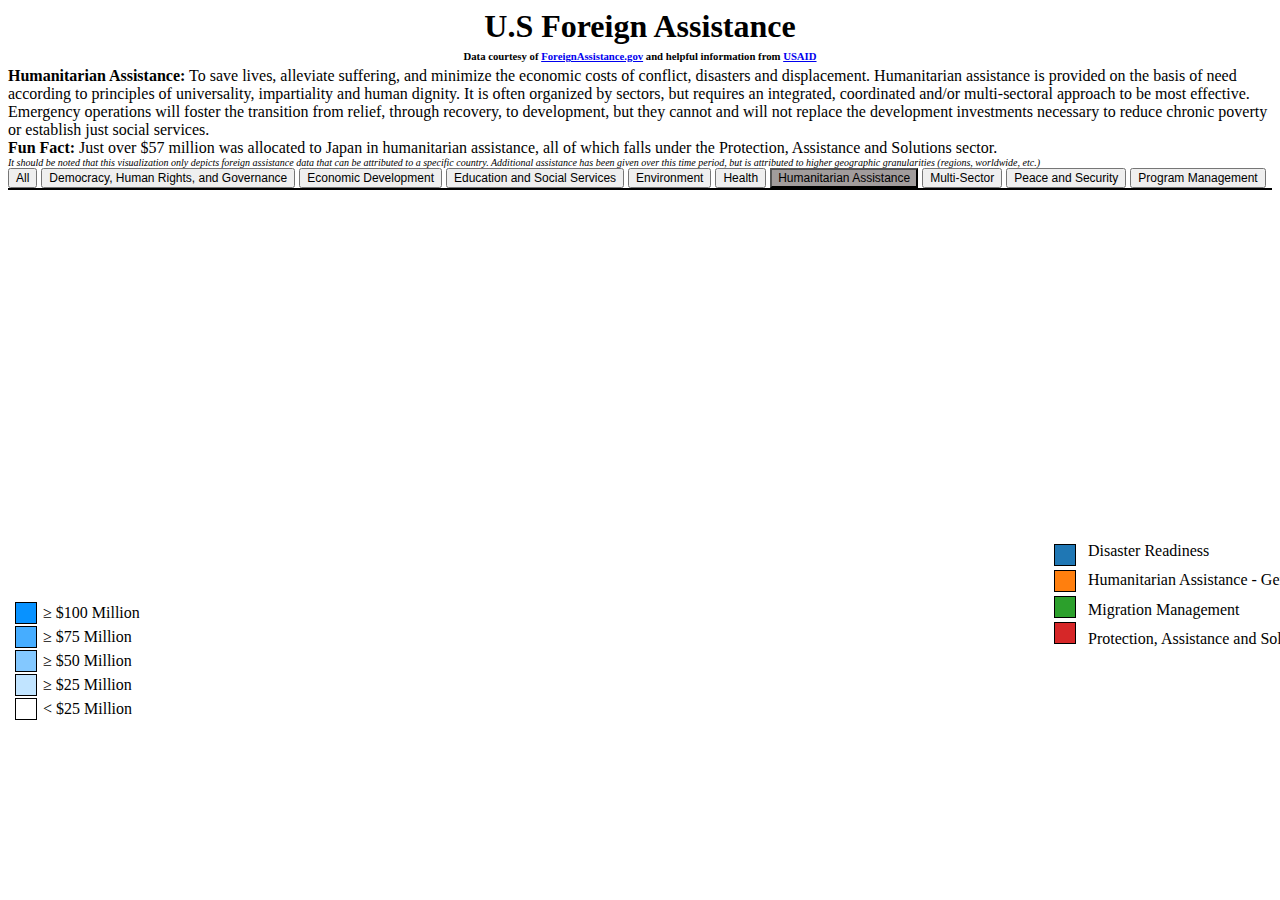
<file: Project/humanitarian.html>
<!DOCYTYPE html>
<style>
#leftWrapper {
    float:left;
    width: 25px;
    height: 120px;
	position:absolute;
	top:600px;
	left: 15px;
}

#l1 {
    background-color: rgba(8, 146, 255,1.0);
    width: 20px;
    height: 20px;
    margin-top: 2px;
    border: 1px solid black;
}
#l2 {
    background-color: rgba(8, 146, 255,.75);
    width: 20px;
    height: 20px;
    margin-top: 2px;
    border: 1px solid black;
}
#l3 {
    background-color: rgba(8, 146, 255,.5);
    width: 20px;
    height: 20px;
    margin-top: 2px;
    border: 1px solid black;
}
#l4 {
    background-color: rgba(8, 146, 255,.25);
    width: 20px;
    height: 20px;
    margin-top: 2px;
    border: 1px solid black;

}
#l5 {
    background-color: rgba(8, 146, 255,.0);
    width: 20px;
    height: 20px;
    margin-top: 2px;
    border: 1px solid black;
}


#rightAside {
    color: black;
    width: 170px;
    height: 120px;
    /*display: inline-block;*/
	position:absolute;
	top:600px;
    left: 40px;
}
td, tr {
    height: 22px;
}
table {
	height: 120px;
	width: 100%;
}
</style>
<html>
<h1>U.S Foreign Assistance</h1>
<h6>Data courtesy of <a href="http://foreignassistance.gov/web/DataView.aspx">ForeignAssistance.gov</a> and helpful information from <a href="http://foreignassistance.gov/web/DataView.aspx">USAID</a></h6>
<head>
  <link rel="stylesheet" type="text/css" href="theme.css">
  <link rel="stylesheet" type="text/css" href="legendstyle.css">
  <script src="map.js"></script><!-- creates worldmap -->
  <script src="http://d3js.org/d3.v3.min.js"></script>

<div id="fb-root"></div>
<script>(function(d, s, id) {
  var js, fjs = d.getElementsByTagName(s)[0];
  if (d.getElementById(id)) return;
  js = d.createElement(s); js.id = id;
  js.src = "//connect.facebook.net/en_US/sdk.js#xfbml=1&version=v2.3";
  fjs.parentNode.insertBefore(js, fjs);
}(document, 'script', 'facebook-jssdk'));</script>

<script>
  (function(i,s,o,g,r,a,m){i['GoogleAnalyticsObject']=r;i[r]=i[r]||function(){
  (i[r].q=i[r].q||[]).push(arguments)},i[r].l=1*new Date();a=s.createElement(o),
  m=s.getElementsByTagName(o)[0];a.async=1;a.src=g;m.parentNode.insertBefore(a,m)
  })(window,document,'script','//www.google-analytics.com/analytics.js','ga');

  ga('create', 'UA-61660015-1', 'auto');
  ga('send', 'pageview');
</script>

</head>

<body>
<p><b>Humanitarian Assistance:</b> To save lives, alleviate suffering, and minimize the economic costs of conflict, disasters and displacement. Humanitarian assistance is provided on the basis of need according to principles of universality, impartiality and human dignity. It is often organized by sectors, but requires an integrated, coordinated and/or multi-sectoral approach to be most effective. Emergency operations will foster the transition from relief, through recovery, to development, but they cannot and will not replace the development investments necessary to reduce chronic poverty or establish just social services.</p>
<p><b>Fun Fact:</b> Just over $57 million was allocated to Japan in humanitarian assistance, all of which falls under the Protection, Assistance and Solutions sector.</p>
<p id="source"><em>It should be noted that this visualization only depicts foreign assistance data that can be attributed to a specific country. Additional assistance has been given over this time period, but is attributed to higher geographic granularities (regions, worldwide, etc.)</em></p>
 <input type="button" style="font-size: 12" value="All" onclick="location.href='http://visualboilers.github.io/Project/project.html';">
 <input type="button" style="font-size: 12" value="Democracy, Human Rights, and Governance" onclick="location.href='http://visualboilers.github.io/Project/democracy.html';">
 <input type="button" style="font-size: 12" value="Economic Development" onclick="location.href='http://visualboilers.github.io/Project/economic.html';">
 <input type="button" style="font-size: 12" value="Education and Social Services" onclick="location.href='http://visualboilers.github.io/Project/education.html';">
 <input type="button" style="font-size: 12" value="Environment" onclick="location.href='http://visualboilers.github.io/Project/environment.html';">
 <input type="button" style="font-size: 12" value="Health" onclick="location.href='http://visualboilers.github.io/Project/health.html';">
 <input type="button" style="font-size: 12; background-color:#a19c9c" value="Humanitarian Assistance" onclick="location.href='http://visualboilers.github.io/Project/humanitarian.html';">
 <input type="button" style="font-size: 12" value="Multi-Sector" onclick="location.href='http://visualboilers.github.io/Project/multi.html';">
 <input type="button" style="font-size: 12" value="Peace and Security" onclick="location.href='http://visualboilers.github.io/Project/peace.html';">
 <input type="button" style="font-size: 12" value="Program Management" onclick="location.href='http://visualboilers.github.io/Project/program.html';">

<svg width="1020" height="680" id="countrysvg"></svg> <!-- svg to hold the map. -->

<div id= "info" width="500" height = "500" float = left></div>
<div id="legend">
	<div id="leftWrapper">
	   <div id="l1"></div>
	   <div id="l2"></div>
	   <div id="l3"></div>
	   <div id="l4"></div>
	   <div id="l5"></div>
	</div>
	<div id="rightAside">
		<table>
		  <tr>
			<td>≥ $100 Million</td>
		  </tr>
			<tr>
			<td>≥ $75 Million</td>
		  </tr>
			<tr>
			<td>≥ $50 Million</td>
		  </tr>
		  <tr>
			<td>≥ $25 Million</td>
		  </tr>
		  <tr>
			<td>< $25 Million</td>
		  </tr>
		</table>
	</div>

</div>
<div class="plegend">
	<div class="pleftWrapper">
	   <div class="p1"></div>
	   <div class="p2"></div>
	   <div class="p3"></div>
	   <div class="p4"></div>
	</div>
	<div class="prightAside">
		<table>
		  <tr>
			<td>Disaster Readiness</td>
		  </tr>
			<tr>
			<td>Humanitarian Assistance - General</td>
		  </tr>
			<tr>
			<td>Migration Management</td>
		  </tr>
		  <tr>
			<td>Protection, Assistance and Solutions</td>
		  </tr>
		</table>
	</div>
</div>
<div id="fb" style="clear: both; width: 600px; margin: 0pt auto;">

</div> 
<div id="fb" style="clear: both; width: 600px; margin: 0pt auto;">   

<div class="fb-comments" data-href="http://visualboilers.github.io/Project/project.html" data-width="600" data-numposts="5" data-colorscheme="light"></div>
</div>

</body>
<script src="humanitarian.js"></script>
</html>
</file>
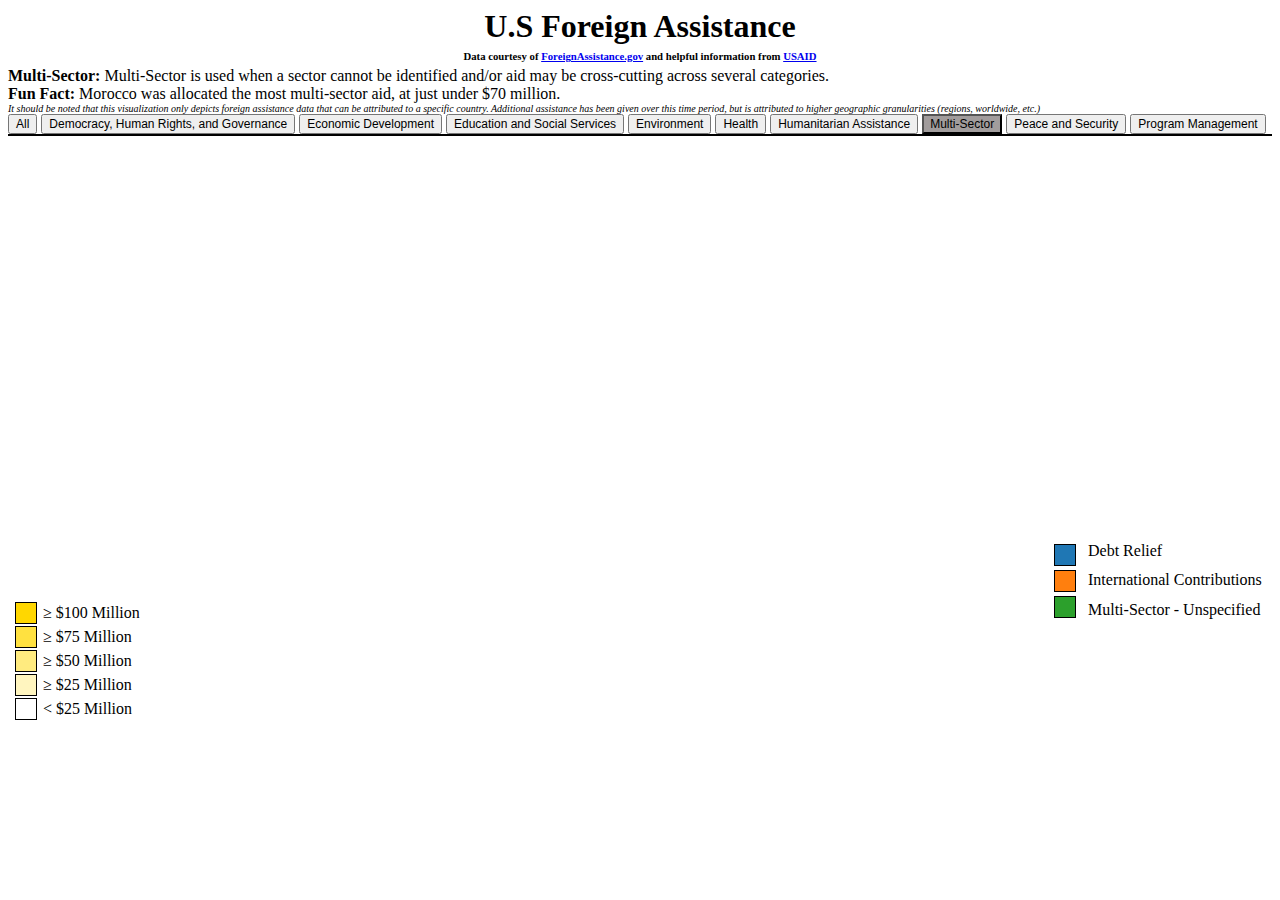
<file: Project/multi.html>
<!DOCYTYPE html>
<style>
#leftWrapper {
    float:left;
    width: 25px;
    height: 120px;
	position:absolute;
	top:600px;
	left: 15px;
}
#l1 {
    background-color: rgba(255, 215, 0,1.0);
    width: 20px;
    height: 20px;
    margin-top: 2px;
    border: 1px solid black;
}
#l2 {
    background-color: rgba(255, 215, 0,.75);
    width: 20px;
    height: 20px;
    margin-top: 2px;
    border: 1px solid black;
}
#l3 {
    background-color: rgba(255, 215, 0,.5);
    width: 20px;
    height: 20px;
    margin-top: 2px;
    border: 1px solid black;
}
#l4 {
    background-color: rgba(255, 215, 0,.25);
    width: 20px;
    height: 20px;
    margin-top: 2px;
    border: 1px solid black;

}
#l5 {
    background-color: rgba(255, 215, 0,.0);
    width: 20px;
    height: 20px;
    margin-top: 2px;
    border: 1px solid black;
}


#rightAside {
    color: black;
    width: 170px;
    height: 120px;
    /*display: inline-block;*/
	position:absolute;
	top:600px;
    left: 40px;
}
.prightAside.td{
  margin:-2px;
}

td, tr {
    height: 22px;
}
table {
	height: 120px;
	width: 100%;
}
</style>
<html>
<h1>U.S Foreign Assistance</h1>
<h6>Data courtesy of <a href="http://foreignassistance.gov/web/DataView.aspx">ForeignAssistance.gov</a> and helpful information from <a href="http://foreignassistance.gov/web/DataView.aspx">USAID</a></h6>
<head>
  <link rel="stylesheet" type="text/css" href="theme.css">
  <link rel="stylesheet" type="text/css" href="legendstyle.css">
  <script src="map.js"></script><!-- creates worldmap -->
  <script src="http://d3js.org/d3.v3.min.js"></script>

<div id="fb-root"></div>
<script>(function(d, s, id) {
  var js, fjs = d.getElementsByTagName(s)[0];
  if (d.getElementById(id)) return;
  js = d.createElement(s); js.id = id;
  js.src = "//connect.facebook.net/en_US/sdk.js#xfbml=1&version=v2.3";
  fjs.parentNode.insertBefore(js, fjs);
}(document, 'script', 'facebook-jssdk'));</script>

<script>
  (function(i,s,o,g,r,a,m){i['GoogleAnalyticsObject']=r;i[r]=i[r]||function(){
  (i[r].q=i[r].q||[]).push(arguments)},i[r].l=1*new Date();a=s.createElement(o),
  m=s.getElementsByTagName(o)[0];a.async=1;a.src=g;m.parentNode.insertBefore(a,m)
  })(window,document,'script','//www.google-analytics.com/analytics.js','ga');

  ga('create', 'UA-61660015-1', 'auto');
  ga('send', 'pageview');
</script>

</head>

<body>
<p><b>Multi-Sector:</b> Multi-Sector is used when a sector cannot be identified and/or aid may be cross-cutting across several categories.</p>
<p><b>Fun Fact:</b> Morocco was allocated the most multi-sector aid, at just under $70 million.</p>
<p id="source"><em>It should be noted that this visualization only depicts foreign assistance data that can be attributed to a specific country. Additional assistance has been given over this time period, but is attributed to higher geographic granularities (regions, worldwide, etc.)</em></p>
 <input type="button" style="font-size: 12" value="All" onclick="location.href='http://visualboilers.github.io/Project/project.html';">
 <input type="button" style="font-size: 12" value="Democracy, Human Rights, and Governance" onclick="location.href='http://visualboilers.github.io/Project/democracy.html';">
 <input type="button" style="font-size: 12" value="Economic Development" onclick="location.href='http://visualboilers.github.io/Project/economic.html';">
 <input type="button" style="font-size: 12" value="Education and Social Services" onclick="location.href='http://visualboilers.github.io/Project/education.html';">
 <input type="button" style="font-size: 12" value="Environment" onclick="location.href='http://visualboilers.github.io/Project/environment.html';">
 <input type="button" style="font-size: 12" value="Health" onclick="location.href='http://visualboilers.github.io/Project/health.html';">
 <input type="button" style="font-size: 12" value="Humanitarian Assistance" onclick="location.href='http://visualboilers.github.io/Project/humanitarian.html';">
 <input type="button" style="font-size: 12; background-color:#a19c9c" value="Multi-Sector" onclick="location.href='http://visualboilers.github.io/Project/multi.html';">
 <input type="button" style="font-size: 12" value="Peace and Security" onclick="location.href='http://visualboilers.github.io/Project/peace.html';">
 <input type="button" style="font-size: 12" value="Program Management" onclick="location.href='http://visualboilers.github.io/Project/program.html';">

<svg width="1020" height="680" id="countrysvg"></svg> <!-- svg to hold the map. -->

<div id= "info" width="500" height = "500" float = left></div>
<div id="legend">
	<div id="leftWrapper">
	   <div id="l1"></div>
	   <div id="l2"></div>
	   <div id="l3"></div>
	   <div id="l4"></div>
	   <div id="l5"></div>
	</div>
	<div id="rightAside">
		<table>
		  <tr>
			<td>≥ $100 Million</td>
		  </tr>
			<tr>
			<td>≥ $75 Million</td>
		  </tr>
			<tr>
			<td>≥ $50 Million</td>
		  </tr>
		  <tr>
			<td>≥ $25 Million</td>
		  </tr>
		  <tr>
			<td>< $25 Million</td>
		  </tr>
		</table>
	</div>
</div>
<div class="plegend">
	<div class="pleftWrapper">
	   <div class="p1"></div>
	   <div class="p2"></div>
	   <div class="p3"></div>
	</div>
	<div class="prightAside">
		<table>
		  <tr>
			<td>Debt Relief</td>
		  </tr>
			<tr>
			<td>International Contributions</td>
		  </tr>
			<tr>
			<td>Multi-Sector - Unspecified</td>
		  </tr>
      <tr>
      <td></td>
      </tr>
		</table>
	</div>
</div>

<div id="fb" style="clear: both; width: 600px; margin: 0pt auto;">
<div class="fb-comments" data-href="http://visualboilers.github.io/Project/project.html" data-width="600" data-numposts="5" data-colorscheme="light"></div>
</div>

</body>
<script src="multi.js"></script>
</html>
</file>
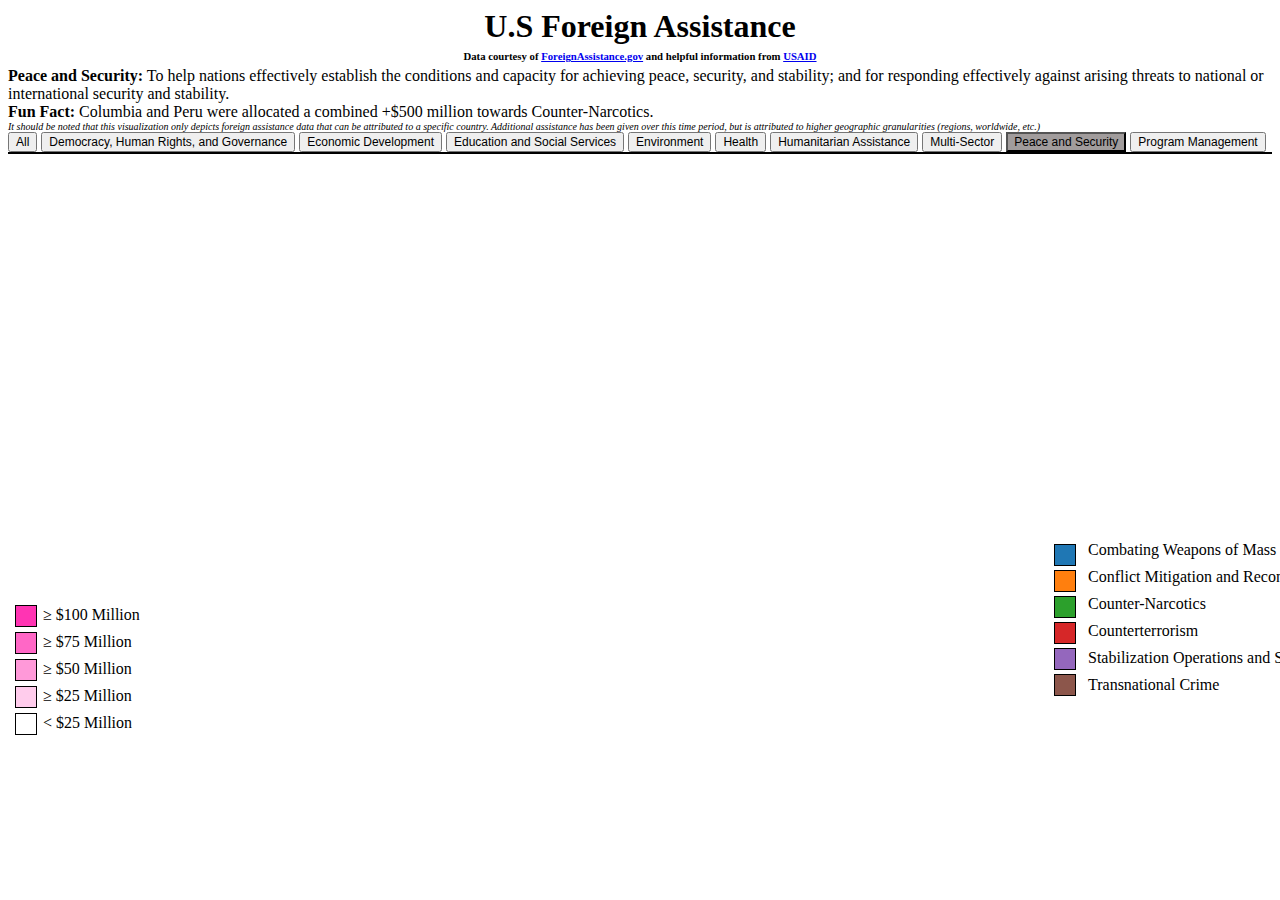
<file: Project/peace.html>
<!DOCYTYPE html>
<style>
#leftWrapper {
    float:left;
    width: 25px;
    height: 120px;
	position:absolute;
	top:600px;
	left: 15px;
}
#l1 {
    background-color: rgba(255, 52, 179,1.0);
    width: 20px;
    height: 20px;
    margin-top: 5px;
    border: 1px solid black;
}
#l2 {
    background-color: rgba(255, 52, 179,.75);
    width: 20px;
    height: 20px;
    margin-top: 5px;
    border: 1px solid black;
}
#l3 {
    background-color: rgba(255, 52, 179,.5);
    width: 20px;
    height: 20px;
    margin-top: 5px;
    border: 1px solid black;
}
#l4 {
    background-color: rgba(255, 52, 179,.25);
    width: 20px;
    height: 20px;
    margin-top: 5px;
    border: 1px solid black;

}
#l5 {
    background-color: rgba(255, 52, 179,.0);
    width: 20px;
    height: 20px;
    margin-top: 5px;
    border: 1px solid black;
}


#rightAside {
    color: black;
    width: 170px;
    height: 120px;
    /*display: inline-block;*/
	position:absolute;
	top:600px;
    left: 40px;
}

td, tr {
    height: 25px;
}
table {
	height: 120px;
	width: 100%;
}
</style>
<html>
<h1>U.S Foreign Assistance</h1>
<h6>Data courtesy of <a href="http://foreignassistance.gov/web/DataView.aspx">ForeignAssistance.gov</a> and helpful information from <a href="http://foreignassistance.gov/web/DataView.aspx">USAID</a></h6>
<head>
  <link rel="stylesheet" type="text/css" href="theme.css">
  <link rel="stylesheet" type="text/css" href="legendstyle.css">
  <script src="map.js"></script><!-- creates worldmap -->
  <script src="http://d3js.org/d3.v3.min.js"></script>

<div id="fb-root"></div>
<script>(function(d, s, id) {
  var js, fjs = d.getElementsByTagName(s)[0];
  if (d.getElementById(id)) return;
  js = d.createElement(s); js.id = id;
  js.src = "//connect.facebook.net/en_US/sdk.js#xfbml=1&version=v2.3";
  fjs.parentNode.insertBefore(js, fjs);
}(document, 'script', 'facebook-jssdk'));</script>

<script>
  (function(i,s,o,g,r,a,m){i['GoogleAnalyticsObject']=r;i[r]=i[r]||function(){
  (i[r].q=i[r].q||[]).push(arguments)},i[r].l=1*new Date();a=s.createElement(o),
  m=s.getElementsByTagName(o)[0];a.async=1;a.src=g;m.parentNode.insertBefore(a,m)
  })(window,document,'script','//www.google-analytics.com/analytics.js','ga');

  ga('create', 'UA-61660015-1', 'auto');
  ga('send', 'pageview');
</script>

</head>

<body>
<p><b>Peace and Security:</b> To help nations effectively establish the conditions and capacity for achieving peace, security, and stability; and for responding effectively against arising threats to national or international security and stability.</p>
<p><b>Fun Fact:</b> Columbia and Peru were allocated a combined +$500 million towards Counter-Narcotics.</p>
<p id="source"><em>It should be noted that this visualization only depicts foreign assistance data that can be attributed to a specific country. Additional assistance has been given over this time period, but is attributed to higher geographic granularities (regions, worldwide, etc.)</em></p>
 <input type="button" style="font-size: 12" value="All" onclick="location.href='http://visualboilers.github.io/Project/project.html';">
 <input type="button" style="font-size: 12" value="Democracy, Human Rights, and Governance" onclick="location.href='http://visualboilers.github.io/Project/democracy.html';">
 <input type="button" style="font-size: 12" value="Economic Development" onclick="location.href='http://visualboilers.github.io/Project/economic.html';">
 <input type="button" style="font-size: 12" value="Education and Social Services" onclick="location.href='http://visualboilers.github.io/Project/education.html';">
 <input type="button" style="font-size: 12" value="Environment" onclick="location.href='http://visualboilers.github.io/Project/environment.html';">
 <input type="button" style="font-size: 12" value="Health" onclick="location.href='http://visualboilers.github.io/Project/health.html';">
 <input type="button" style="font-size: 12" value="Humanitarian Assistance" onclick="location.href='http://visualboilers.github.io/Project/humanitarian.html';">
 <input type="button" style="font-size: 12" value="Multi-Sector" onclick="location.href='http://visualboilers.github.io/Project/multi.html';">
 <input type="button" style="font-size: 12; background-color:#a19c9c" value="Peace and Security" onclick="location.href='http://visualboilers.github.io/Project/peace.html';">
 <input type="button" style="font-size: 12" value="Program Management" onclick="location.href='http://visualboilers.github.io/Project/program.html';">

<svg width="1020" height="680" id="countrysvg"></svg> <!-- svg to hold the map. -->

<div id= "info" width="500" height = "500" float = left></div>
<div id="legend">
	<div id="leftWrapper">
	   <div id="l1"></div>
	   <div id="l2"></div>
	   <div id="l3"></div>
	   <div id="l4"></div>
	   <div id="l5"></div>
	</div>
	<div id="rightAside">
		<table>
		  <tr>
			<td>≥ $100 Million</td>
		  </tr>
			<tr>
			<td>≥ $75 Million</td>
		  </tr>
			<tr>
			<td>≥ $50 Million</td>
		  </tr>
		  <tr>
			<td>≥ $25 Million</td>
		  </tr>
		  <tr>
			<td>< $25 Million</td>
		  </tr>
		</table>
	</div>
</div>
<div class="plegend">
	<div class="pleftWrapper">
	   <div class="p1"></div>
	   <div class="p2"></div>
	   <div class="p3"></div>
	   <div class="p4"></div>
     <div class="p5"></div>
     <div class="p6"></div>
	</div>
	<div class="prightAside">
		<table>
		  <tr>
			<td>Combating Weapons of Mass Destruction (WMD)</td>
		  </tr>
			<tr>
			<td>Conflict Mitigation and Reconciliation</td>
		  </tr>
			<tr>
			<td>Counter-Narcotics</td>
		  </tr>
		  <tr>
			<td>Counterterrorism</td>
		  </tr>
      <tr>
      <td>Stabilization Operations and Security Sector Reform</td>
      </tr>
      <tr>
      <td>Transnational Crime</td>
      </tr>
		</table>
	</div>
</div>

<div id="fb" style="clear: both; width: 600px; margin: 0pt auto;">
<div class="fb-comments" data-href="http://visualboilers.github.io/Project/project.html" data-width="600" data-numposts="5" data-colorscheme="light"></div>
</div>

</body>
<script src="peace.js"></script>
</html>
</file>
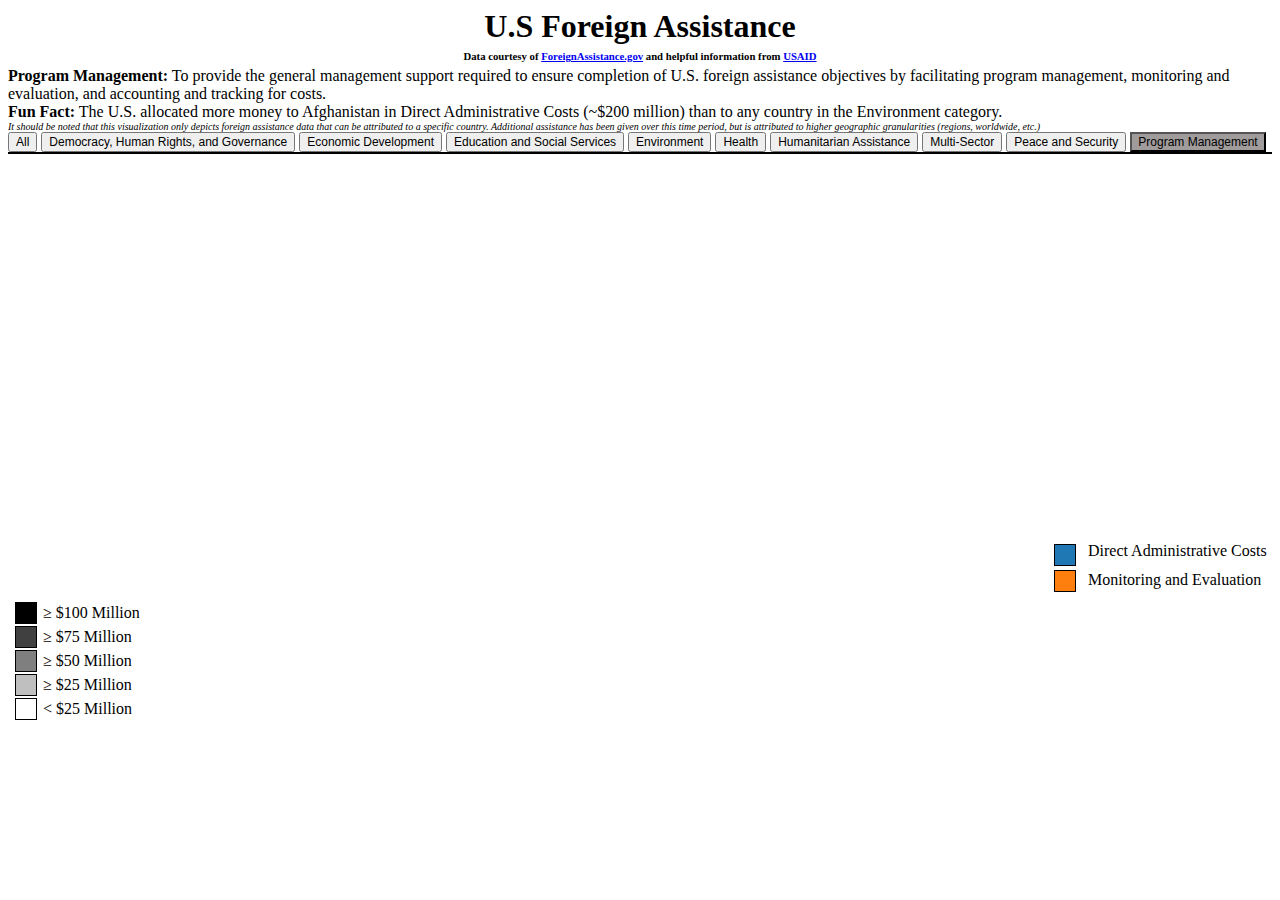
<file: Project/program.html>
<!DOCYTYPE html>
<style>
#leftWrapper {
    float:left;
    width: 25px;
    height: 120px;
	position:absolute;
	top:600px;
	left: 15px;
}
#l1 {
    background-color: rgba(0, 0, 0,1.0);
    width: 20px;
    height: 20px;
    margin-top: 2px;
    border: 1px solid black;
}
#l2 {
    background-color: rgba(0, 0, 0,.75);
    width: 20px;
    height: 20px;
    margin-top: 2px;
    border: 1px solid black;
}
#l3 {
    background-color: rgba(0, 0, 0,.5);
    width: 20px;
    height: 20px;
    margin-top: 2px;
    border: 1px solid black;
}
#l4 {
    background-color: rgba(0, 0, 0,.25);
    width: 20px;
    height: 20px;
    margin-top: 2px;
    border: 1px solid black;

}
#l5 {
    background-color: rgba(0, 0, 0,.0);
    width: 20px;
    height: 20px;
    margin-top: 2px;
    border: 1px solid black;
}


#rightAside {
    color: black;
    width: 170px;
    height: 120px;
    /*display: inline-block;*/
	position:absolute;
	top:600px;
    left: 40px;
}

td, tr {
    height: 22px;
}
table {
	height: 120px;
	width: 100%;
}
</style>
<html>
<h1>U.S Foreign Assistance</h1>
<h6>Data courtesy of <a href="http://foreignassistance.gov/web/DataView.aspx">ForeignAssistance.gov</a> and helpful information from <a href="http://foreignassistance.gov/web/DataView.aspx">USAID</a></h6>
<head>
  <link rel="stylesheet" type="text/css" href="theme.css">
  <link rel="stylesheet" type="text/css" href="legendstyle.css">
  <script src="map.js"></script><!-- creates worldmap -->
  <script src="http://d3js.org/d3.v3.min.js"></script>

<div id="fb-root"></div>
<script>(function(d, s, id) {
  var js, fjs = d.getElementsByTagName(s)[0];
  if (d.getElementById(id)) return;
  js = d.createElement(s); js.id = id;
  js.src = "//connect.facebook.net/en_US/sdk.js#xfbml=1&version=v2.3";
  fjs.parentNode.insertBefore(js, fjs);
}(document, 'script', 'facebook-jssdk'));</script>

<script>
  (function(i,s,o,g,r,a,m){i['GoogleAnalyticsObject']=r;i[r]=i[r]||function(){
  (i[r].q=i[r].q||[]).push(arguments)},i[r].l=1*new Date();a=s.createElement(o),
  m=s.getElementsByTagName(o)[0];a.async=1;a.src=g;m.parentNode.insertBefore(a,m)
  })(window,document,'script','//www.google-analytics.com/analytics.js','ga');

  ga('create', 'UA-61660015-1', 'auto');
  ga('send', 'pageview');
</script>

</head>

<body>
<p><b>Program Management:</b> To provide the general management support required to ensure completion of U.S. foreign assistance objectives by facilitating program management, monitoring and evaluation, and accounting and tracking for costs.</p>
<p><b>Fun Fact:</b> The U.S. allocated more money to Afghanistan in Direct Administrative Costs (~$200 million) than to any country in the Environment category.</p>
<p id="source"><em>It should be noted that this visualization only depicts foreign assistance data that can be attributed to a specific country. Additional assistance has been given over this time period, but is attributed to higher geographic granularities (regions, worldwide, etc.)</em></p>
 <input type="button" style="font-size: 12" value="All" onclick="location.href='http://visualboilers.github.io/Project/project.html';">
 <input type="button" style="font-size: 12" value="Democracy, Human Rights, and Governance" onclick="location.href='http://visualboilers.github.io/Project/democracy.html';">
 <input type="button" style="font-size: 12" value="Economic Development" onclick="location.href='http://visualboilers.github.io/Project/economic.html';">
 <input type="button" style="font-size: 12" value="Education and Social Services" onclick="location.href='http://visualboilers.github.io/Project/education.html';">
 <input type="button" style="font-size: 12" value="Environment" onclick="location.href='http://visualboilers.github.io/Project/environment.html';">
 <input type="button" style="font-size: 12" value="Health" onclick="location.href='http://visualboilers.github.io/Project/health.html';">
 <input type="button" style="font-size: 12" value="Humanitarian Assistance" onclick="location.href='http://visualboilers.github.io/Project/humanitarian.html';">
 <input type="button" style="font-size: 12" value="Multi-Sector" onclick="location.href='http://visualboilers.github.io/Project/multi.html';">
 <input type="button" style="font-size: 12" value="Peace and Security" onclick="location.href='http://visualboilers.github.io/Project/peace.html';">
 <input type="button" style="font-size: 12; background-color:#a19c9c" value="Program Management" onclick="location.href='http://visualboilers.github.io/Project/program.html';">

<svg width="1020" height="680" id="countrysvg"></svg> <!-- svg to hold the map. -->

<div id= "info" width="500" height = "500" float = left></div>
<div id="legend">
	<div id="leftWrapper">
	   <div id="l1"></div>
	   <div id="l2"></div>
	   <div id="l3"></div>
	   <div id="l4"></div>
	   <div id="l5"></div>
	</div>
	<div id="rightAside">
		<table>
		  <tr>
			<td>≥ $100 Million</td>
		  </tr>
			<tr>
			<td>≥ $75 Million</td>
		  </tr>
			<tr>
			<td>≥ $50 Million</td>
		  </tr>
		  <tr>
			<td>≥ $25 Million</td>
		  </tr>
		  <tr>
			<td>< $25 Million</td>
		  </tr>
		</table>
	</div>
</div>
<div class="plegend">
	<div class="pleftWrapper">
	   <div class="p1"></div>
	   <div class="p2"></div>
	</div>
	<div class="prightAside">
		<table>
		  <tr>
			<td>Direct Administrative Costs</td>
		  </tr>
			<tr>
			<td>Monitoring and Evaluation</td>
		  </tr>
			<tr>
			<td></td>
		  </tr>
      <tr>
      <td></td>
      </tr>
		</table>
	</div>
</div>
<div id="fb" style="clear: both; width: 600px; margin: 0pt auto;">
<div class="fb-comments" data-href="http://visualboilers.github.io/Project/project.html" data-width="600" data-numposts="5" data-colorscheme="light"></div>
</div>

</body>
<script src="program.js"></script>
</html>
</file>
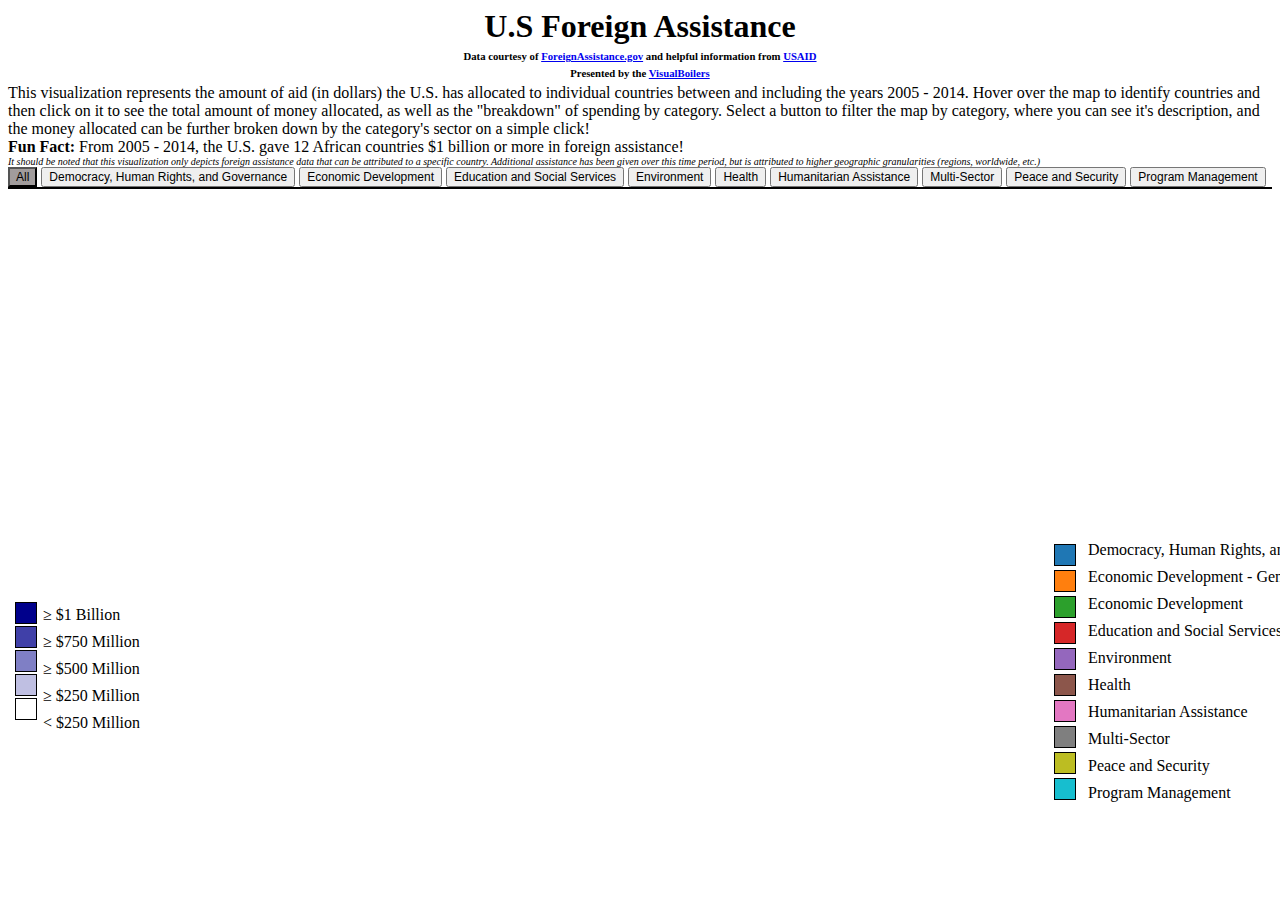
<file: Project/project.html>
<!DOCYTYPE html>
<style>
#leftWrapper {
    float:left;
    width: 25px;
    height: 120px;
	position:absolute;
	top:600px;
	left: 15px;
}
#l1 {
    background-color: rgba(0, 0, 139,1.0);
    width: 20px;
    height: 20px;
    margin-top: 2px;
    border: 1px solid black;
}
#l2 {
    background-color: rgba(0, 0, 139,.75);
    width: 20px;
    height: 20px;
    margin-top: 2px;
    border: 1px solid black;
}
#l3 {
    background-color: rgba(0, 0, 139,.5);
    width: 20px;
    height: 20px;
    margin-top: 2px;
    border: 1px solid black;
}
#l4 {
    background-color: rgba(0, 0, 139,.25);
    width: 20px;
    height: 20px;
    margin-top: 2px;
    border: 1px solid black;

}
#l5 {
    background-color: rgba(0, 0, 139,.0);
    width: 20px;
    height: 20px;
    margin-top: 2px;
    border: 1px solid black;
}


#rightAside {
    color: black;
    width: 170px;
    height: 120px;
    /*display: inline-block;*/
	position:absolute;
	top:600px;
    left: 40px;
}

td, tr {
    height: 25px;
}
table {
	height: 120px;
	width: 100%;
}
</style>
<html>
<h1>U.S Foreign Assistance</h1>
<h6>Data courtesy of <a href="http://foreignassistance.gov/web/DataView.aspx">ForeignAssistance.gov</a> and helpful information from <a href="http://foreignassistance.gov/web/DataView.aspx">USAID</a></h6>
<h6>Presented by the <a href="http://visualboilers.github.io/">VisualBoilers</a></h6>
<head>
  <link rel="stylesheet" type="text/css" href="theme.css">
  <link rel="stylesheet" type="text/css" href="legendstyle.css">
  <script src="map.js"></script><!-- creates worldmap -->
  <script src="http://d3js.org/d3.v3.min.js"></script>

<div id="fb-root"></div>
<script>(function(d, s, id) {
  var js, fjs = d.getElementsByTagName(s)[0];
  if (d.getElementById(id)) return;
  js = d.createElement(s); js.id = id;
  js.src = "//connect.facebook.net/en_US/sdk.js#xfbml=1&version=v2.3";
  fjs.parentNode.insertBefore(js, fjs);
}(document, 'script', 'facebook-jssdk'));</script>

<script>
  (function(i,s,o,g,r,a,m){i['GoogleAnalyticsObject']=r;i[r]=i[r]||function(){
  (i[r].q=i[r].q||[]).push(arguments)},i[r].l=1*new Date();a=s.createElement(o),
  m=s.getElementsByTagName(o)[0];a.async=1;a.src=g;m.parentNode.insertBefore(a,m)
  })(window,document,'script','//www.google-analytics.com/analytics.js','ga');

  ga('create', 'UA-61660015-1', 'auto');
  ga('send', 'pageview');
</script>

</head>

<body>
<p>This visualization represents the amount of aid (in dollars) the U.S. has allocated to individual countries between and including the years 2005 - 2014. Hover over the map to identify countries and then click on it to see the total amount of money allocated, as well as the "breakdown" of spending by category. Select a button to filter the map by category, where you can see it's description, and the money allocated can be further broken down by the category's sector on a simple click!</p>
<p><b>Fun Fact:</b> From 2005 - 2014, the U.S. gave 12 African countries $1 billion or more in foreign assistance!</p>
<p id="source"><em>It should be noted that this visualization only depicts foreign assistance data that can be attributed to a specific country. Additional assistance has been given over this time period, but is attributed to higher geographic granularities (regions, worldwide, etc.)</em></p>
 <input type="button" style="font-size: 12; background-color:#a19c9c" value="All" onclick="location.href='http://visualboilers.github.io/Project/project.html';">
 <input type="button" style="font-size: 12" value="Democracy, Human Rights, and Governance" onclick="location.href='http://visualboilers.github.io/Project/democracy.html';">
 <input type="button" style="font-size: 12" value="Economic Development" onclick="location.href='http://visualboilers.github.io/Project/economic.html';">
 <input type="button" style="font-size: 12" value="Education and Social Services" onclick="location.href='http://visualboilers.github.io/Project/education.html';">
 <input type="button" style="font-size: 12" value="Environment" onclick="location.href='http://visualboilers.github.io/Project/environment.html';">
 <input type="button" style="font-size: 12" value="Health" onclick="location.href='http://visualboilers.github.io/Project/health.html';">
 <input type="button" style="font-size: 12" value="Humanitarian Assistance" onclick="location.href='http://visualboilers.github.io/Project/humanitarian.html';">
 <input type="button" style="font-size: 12" value="Multi-Sector" onclick="location.href='http://visualboilers.github.io/Project/multi.html';">
 <input type="button" style="font-size: 12" value="Peace and Security" onclick="location.href='http://visualboilers.github.io/Project/peace.html';">
 <input type="button" style="font-size: 12" value="Program Management" onclick="location.href='http://visualboilers.github.io/Project/program.html';">

<svg width="1020" height="680" id="countrysvg"></svg> <!-- svg to hold the map. -->

<div id= "info" width="500" height = "500" float = left></div>
<div id="legend">
	<div id="leftWrapper">
	   <div id="l1"></div>
	   <div id="l2"></div>
	   <div id="l3"></div>
	   <div id="l4"></div>
	   <div id="l5"></div>
	</div>
	<div id="rightAside">
		<table>
		  <tr>
			<td>≥ $1 Billion</td>
		  </tr>
			<tr>
			<td>≥ $750 Million</td>
		  </tr>
			<tr>
			<td>≥ $500 Million</td>
		  </tr>
		  <tr>
			<td>≥ $250 Million</td>
		  </tr>
		  <tr>
			<td>< $250 Million</td>
		  </tr>
		</table>
	</div>
</div>
<div class="plegend">
	<div class="pleftWrapper">
	   <div class="p1"></div>
	   <div class="p2"></div>
	   <div class="p3"></div>
	   <div class="p4"></div>
     <div class="p5"></div>
     <div class="p6"></div>
     <div class="p7"></div>
     <div class="p8"></div>
     <div class="p9"></div>
     <div class="p10"></div>
	</div>
	<div class="prightAside">
		<table>
		  <tr>
			<td>Democracy, Human Rights, and Governance</td>
		  </tr>
      <tr>
      <td>Economic Development - General</td>
      </tr>
			<tr>
			<td>Economic Development</td>
		  </tr>
			<tr>
			<td>Education and Social Services</td>
		  </tr>
		  <tr>
			<td>Environment</td>
		  </tr>
      <tr>
      <td>Health</td>
      </tr>
      <tr>
      <td>Humanitarian Assistance</td>
      </tr>
      <tr>
      <td>Multi-Sector</td>
      </tr>
      <tr>
      <td>Peace and Security</td>
      </tr>
      <tr>
      <td>Program Management</td>
      </tr>
		</table>
	</div>
</div>
<div id="fb" style="clear: both; width: 600px; margin: 0pt auto;">
<div class="fb-comments" data-href="http://visualboilers.github.io/Project/project.html" data-width="600" data-numposts="5" data-colorscheme="light"></div>
</div>

</body>
<script src="data.js"></script>
</html>
</file>
<file: style.css>
h1{
  width:1000px;
  margin: auto;
  margin-bottom:10px;
  margin-top:10px;
  font-family:'BebasNeueRegular', 'Helvetica Neue', arial, sans-serif;
  text-align: center;
}
div#header{
  margin-bottom:30px;
  margin-top:20px;
  border-bottom:1px solid #999;
}
div#intro{
  margin: auto;
  width:1000px;
}
div.members{
  width:300px;
  height:250px;
  float:left;
  background-color:#F4F6F7;
  padding:10px;
  margin:5px;
}
img{
  width:100px;
  height:100px;
  float:left;
  margin-left:10px;
}
div.about{
  display:inline;
}
p.name{
  width:170px;
  font-size:20px;
  font-weight:bold;
  margin:10px;
  float:left;
}
p{
  font-family:'BebasNeueRegular', 'Helvetica Neue', arial, sans-serif;
}
p.major{
  width:170px;
  font-size:20px;
  margin:10px;
  float:left;
}
p.about{
  width:250px;
  font-size:18px;
  margin:10px;
  float:left;
}
.clear{
  clear:both;
}
table {
width:1200px;
padding: 10px;
margin: auto;
border: 0;
border-collapse: collapse;
}
th {
padding: 10px;
background-color:#FFFFFF;
text-align: center;
font-weight: bold;
border-bottom: black 1px solid;
}
td{
padding: 10px;
}
tr:nth-child(odd){
background-color:#efefef;
}
</file>
<file: HW3_stylesheet.css>
h1 {
width: 1000px;
 margin: auto;
text-align: center;
margin-bottom: 20px;
margin-top: 20px;
font-family: 'BebasNeueRegular', 'Helvetica Neue', arial, sans-serif;
border-bottom:1px solid #999;
}
p {
margin: auto;
width:1000px;
margin-bottom: 10px;
margin-top: 10px;

}
div {
margin: 0 auto;
}
div.desciption{
  background-color:#F4F6F7;
  font-family: 'BebasNeueRegular', 'Helvetica Neue', arial, sans-serif;
}
</file>
<file: Project/theme.css>
.country{
  fill: none;
  stroke: #a9a9a9; /*#a9a9a9*/
  stroke-width: 1;
}
.country:hover{
  fill-opacity:0.5;
}
#countrysvg{
  float:left;
  margin-top: 10px;
}
#info{
  float:inherit;
  border:1px solid black;
 
}

div.fb-comments{
margin: 0 auto;
}

#fb{
margin: 0 auto;
}

h1, h6{
margin: 5px 0 5px 0;
text-align: center;
}

#source {
font-size: 10px;
}
p{
margin: 0 auto;
}
</file>
<file: Project/legendstyle.css>
.pleftWrapper {
    float:right;
    width: 25px;
    height: 120px;
	position:absolute;
	top:540px;
	left: 1050px;
}

.p1 {
    background-color: #1f77b4;
    width: 20px;
    height: 20px;
    margin: 4px;
    border: 1px solid black;
}
.p2 {
    background-color: #ff7f0e;
    width: 20px;
    height: 20px;
    margin: 4px;
    border: 1px solid black;
}
.p3 {
    background-color: #2ca02c;
    width: 20px;
    height: 20px;
    margin: 4px;
    border: 1px solid black;
}
.p4 {
    background-color: #d62728;
    width: 20px;
    height: 20px;
    margin: 4px;
    border: 1px solid black;

}
.p5 {
    background-color: #9467bd;
    width: 20px;
    height: 20px;
    margin: 4px;
    border: 1px solid black;
}
.p6 {
    background-color: #8c564b;
    width: 20px;
    height: 20px;
    margin: 4px;
    border: 1px solid black;
}
.p7 {
    background-color: #e377c2;
    width: 20px;
    height: 20px;
    margin: 4px;
    border: 1px solid black;
}
.p8 {
    background-color: #7f7f7f;
    width: 20px;
    height: 20px;
    margin: 4px;
    border: 1px solid black;
}
.p9 {
    background-color: #bcbd22;
    width: 20px;
    height: 20px;
    margin: 4px;
    border: 1px solid black;
}
.p10 {
    background-color: #17becf;
    width: 20px;
    height: 20px;
    margin: 4px;
    border: 1px solid black;
}

.prightAside {
    color: black;
    width: 350px;
    height: 300px;
    /*display: inline-block;*/
	position:absolute;
	top:535px;
  left: 1085px;
}
</file>
